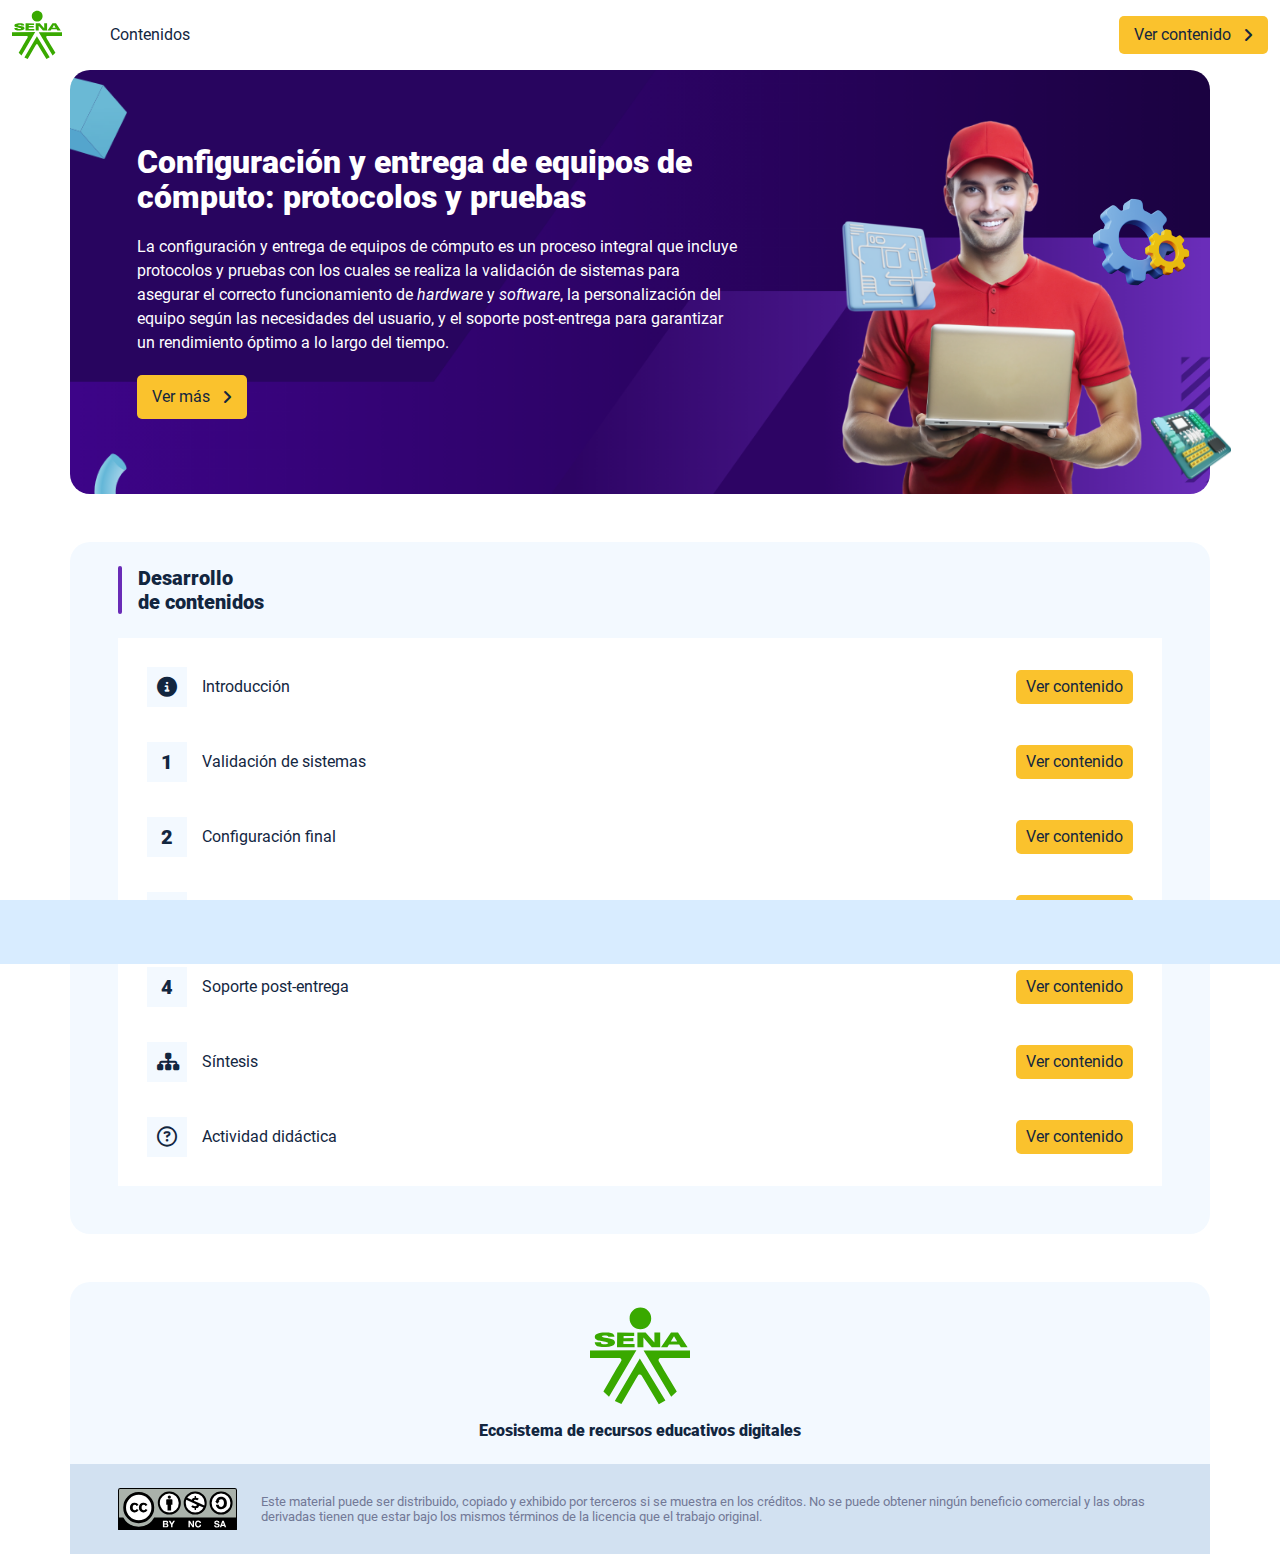
<file: index.html>
<!DOCTYPE html><html lang=""><head><meta charset="utf-8"><meta http-equiv="X-UA-Compatible" content="IE=edge"><meta name="viewport" content="width=device-width,initial-scale=1"><link rel="icon" href="favicon.ico"><title>Configuración y entrega de equipos de cómputo: protocolos y pruebas</title><link href="css/chunk-0910e40e.be5d5608.css" rel="prefetch"><link href="css/chunk-21f2e4d7.c3b8dbbc.css" rel="prefetch"><link href="css/chunk-355ec000.cc1d5b81.css" rel="prefetch"><link href="js/chunk-0910e40e.6b87be1e.js" rel="prefetch"><link href="js/chunk-144c7020.c7da3cda.js" rel="prefetch"><link href="js/chunk-1e868181.dd4c5103.js" rel="prefetch"><link href="js/chunk-21f2e4d7.e2fe823e.js" rel="prefetch"><link href="js/chunk-34d5550c.f5b571c5.js" rel="prefetch"><link href="js/chunk-355ec000.f76633c2.js" rel="prefetch"><link href="js/chunk-413332c3.0b37cf0c.js" rel="prefetch"><link href="js/chunk-4f96eaac.8f8d2361.js" rel="prefetch"><link href="js/chunk-60895fd0.494d1186.js" rel="prefetch"><link href="js/chunk-62f7d5f1.48a4338c.js" rel="prefetch"><link href="js/chunk-c78f218e.46a002e3.js" rel="prefetch"><link href="css/app.939f477f.css" rel="preload" as="style"><link href="css/chunk-vendors.0b5792f3.css" rel="preload" as="style"><link href="js/app.8949e0eb.js" rel="preload" as="script"><link href="js/chunk-vendors.d85bcea7.js" rel="preload" as="script"><link href="css/chunk-vendors.0b5792f3.css" rel="stylesheet"><link href="css/app.939f477f.css" rel="stylesheet"></head><body><noscript><strong>We're sorry but Configuración y entrega de equipos de cómputo: protocolos y pruebas doesn't work properly without JavaScript enabled. Please enable it to continue.</strong></noscript><div id="app"></div><script src="js/chunk-vendors.d85bcea7.js"></script><script src="js/app.8949e0eb.js"></script></body></html>
</file>
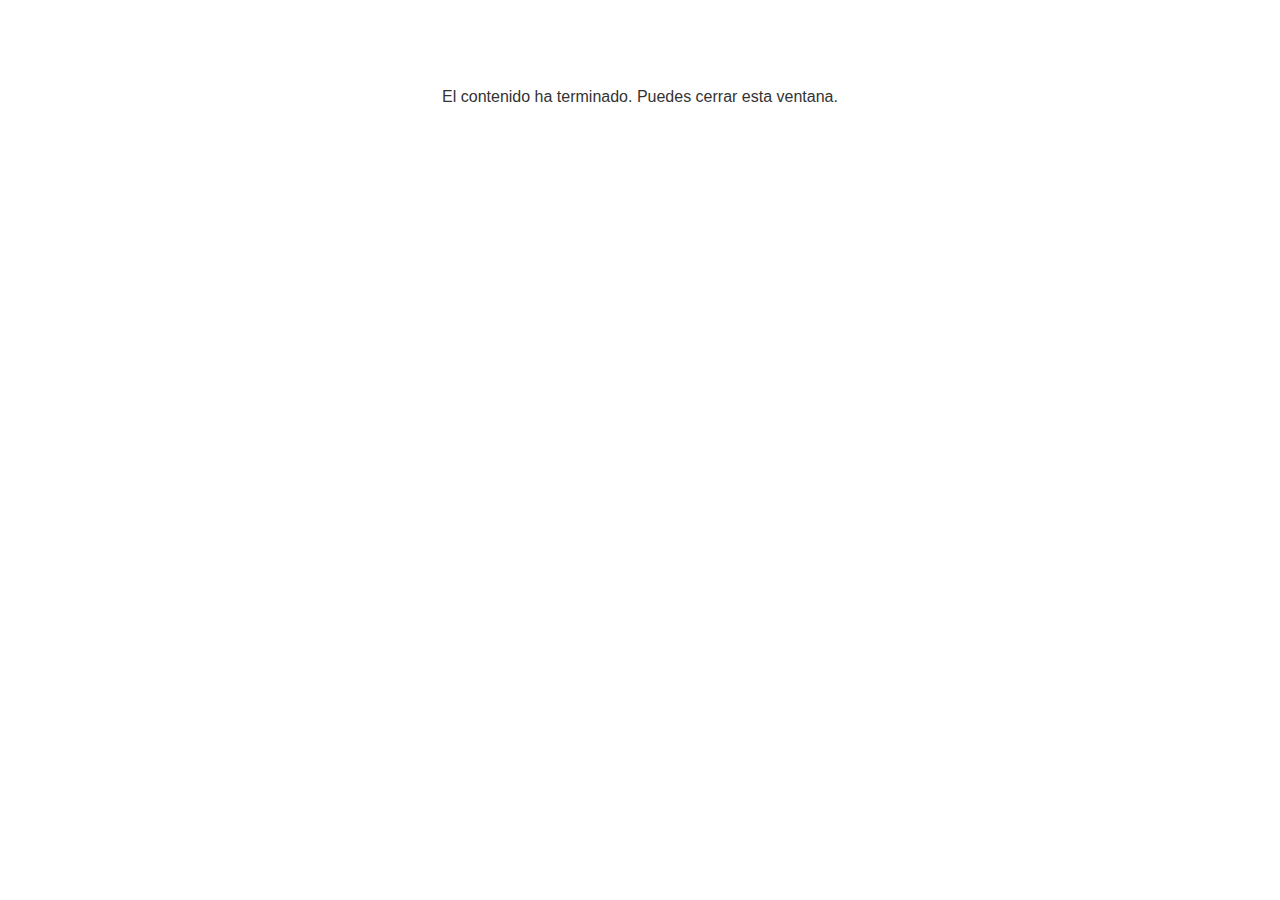
<file: actividades/lms/goodbye.html>
<!doctype html>
<html>
<body style="background-color: #ffffff;">

<p role="alert" style="color: #333333;font-family: Didact Gothic, articulate, tahoma, arial;font-size: medium;text-align: center;">
<br><br><br><br>
El contenido ha terminado. Puedes cerrar esta ventana.
</p>

</body>
</html>
</file>
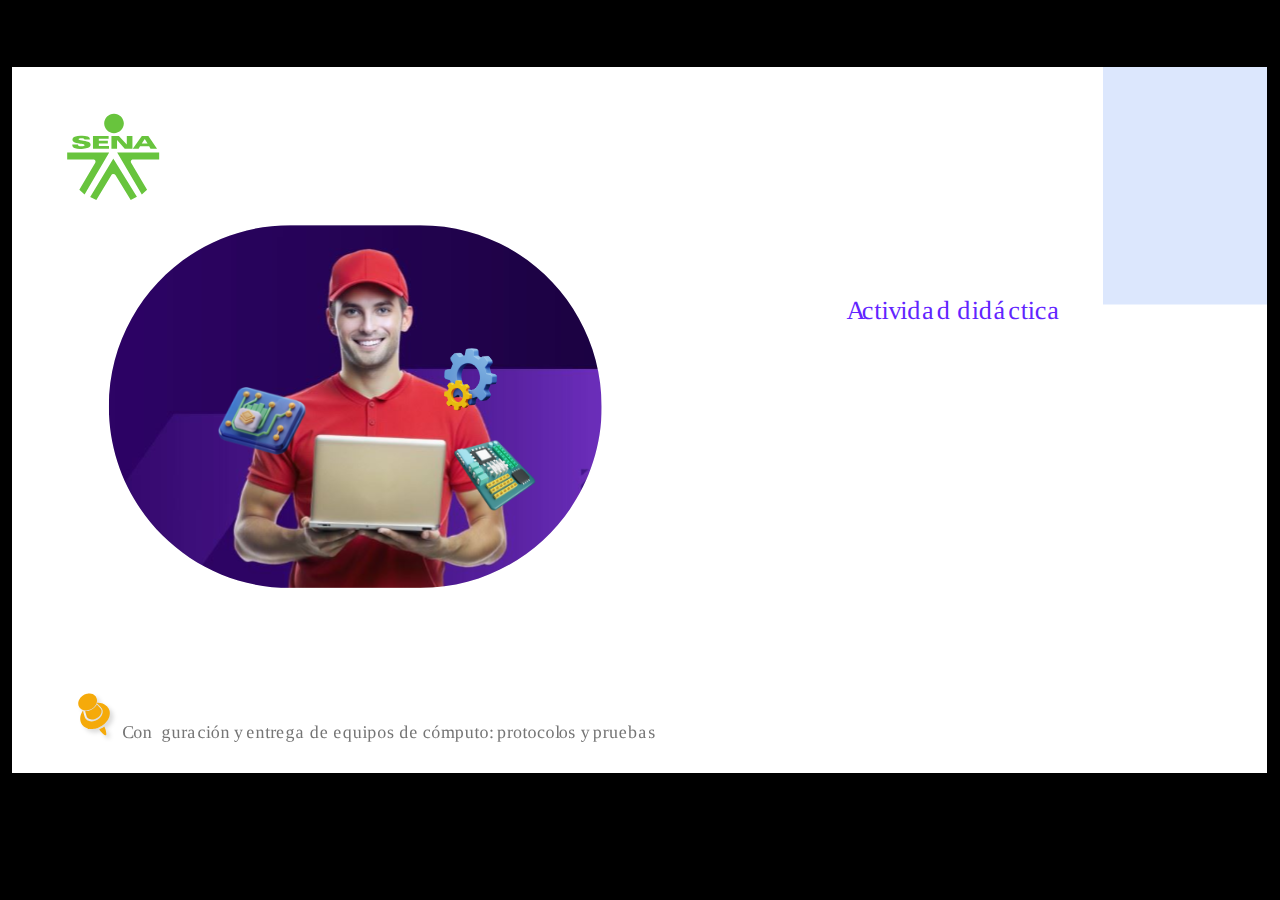
<file: public/actividades/story.html>
﻿<!doctype html>
<html lang="es">
<head>
  <meta charset="utf-8">
  <!-- Creado con Storyline 360 - http://www.articulate.com  -->
  <!-- version: 3.87.32265.0 -->
  <title>Actividad did&#225;ctica</title>
  <meta http-equiv="x-ua-compatible" content="IE=edge"/>
  <meta name="viewport" content="width=device-width,initial-scale=1,user-scalable=no,shrink-to-fit=no,minimal-ui"/>
  <meta name="apple-mobile-web-app-capable" content="yes"/>
  <style>
    html, body { height: 100%; padding: 0; margin: 0 }
    #app { height: 100%; width: 100%; }
  </style>

  <script>
    window.DS = {};
    window.globals = {
      DATA_PATH_BASE: '',
      HAS_FRAME: true,
      HAS_SLIDE: true,

      lmsPresent: false,
      tinCanPresent: false,
      cmi5Present: false,
      aoSupport: false,
      scale: 'show all',
      captureRc: false,
      browserSize: 'optimal',
      bgColor: '#000000',
      features: 'DropInBase,DropInInteractions,DropInMisc,DropInVectors,DropInVideo,LayerPresentAsDialog,MultipleQuizTracking,UpdatedThemeEditor',
      themeName: 'classic',
      preloaderColor: '#FFFFFF',
      suppressAnalytics: false,
      productChannel: 'stable',
      publishSource: 'storyline',
      aid: 'aid|b3dc0e64-db38-4728-a2a6-11fb80f8c971',
      cid: '04bfd34e-cd07-4569-9f02-371561cab23e',
      playerVersion: '3.87.32265.0',
      publishTimestamp: '2024-11-29T06:30:13.7438123Z',
      maxIosVideoElements: 10,
      connectionSettings: { mode: 'disabled' },
      hasFeature: function(feature) {
        return this.features.split(',').includes(feature);
      },
      
      parseParams: function(qs) {
        if (window.globals.parsedParams != null) {
          return window.globals.parsedParams;
        }
        qs = (qs || window.location.search.substr(1)).split('+').join(' ');
        var params = {},
            tokens,
            re = /[?&]?([^=]+)=([^&]*)/g;

        while (tokens = re.exec(qs)) {
          params[decodeURIComponent(tokens[1]).trim()] =
            decodeURIComponent(tokens[2]).trim();
        }
        window.globals.parsedParams = params;
        return params;
      }

    };
  </script>
  <script>
    var isIe11 = ('ActiveXObject' in window || window.MSBlobBuilder != null)
      && window.msCrypto != null && !window.ActiveXObject;
    if (isIe11) {
      window.globals.unsupportedBrowser = true;
      document.write(atob('[base64]'));
    }
  </script>

  <script>
    if (window.globals.hasFeature('MultiLanguageSupport')) {
      
      
    }
  </script>

  
  <script>window.THREE = { };</script>
  
</head>
<body style="background: #000000" class="cs-HTML theme-classic">
  <!-- 360 -->
  <script>!function(){var e,i=/iPhone/i,o=/iPod/i,n=/iPad/i,t=/\biOS-universal(?:.+)Mac\b/i,r=/\bAndroid(?:.+)Mobile\b/i,a=/Android/i,d=/(?:SD4930UR|\bSilk(?:.+)Mobile\b)/i,p=/Silk/i,l=/Windows Phone/i,u=/\bWindows(?:.+)ARM\b/i,b=/BlackBerry/i,s=/BB10/i,c=/Opera Mini/i,f=/\b(CriOS|Chrome)(?:.+)Mobile/i,h=/Mobile(?:.+)Firefox\b/i,v=function(e){return void 0!==e&&"MacIntel"===e.platform&&"number"==typeof e.maxTouchPoints&&e.maxTouchPoints>1&&"undefined"==typeof MSStream};e=function(e){var m={userAgent:"",platform:"",maxTouchPoints:0};e||"undefined"==typeof navigator?"string"==typeof e?m.userAgent=e:e&&e.userAgent&&(m={userAgent:e.userAgent,platform:e.platform,maxTouchPoints:e.maxTouchPoints||0}):m={userAgent:navigator.userAgent,platform:navigator.platform,maxTouchPoints:navigator.maxTouchPoints||0};var g=m.userAgent,y=g.split("[FBAN");void 0!==y[1]&&(g=y[0]),void 0!==(y=g.split("Twitter"))[1]&&(g=y[0]);var A=function(e){return function(i){return i.test(e)}}(g),w={apple:{phone:A(i)&&!A(l),ipod:A(o),tablet:!A(i)&&(A(n)||v(m))&&!A(l),universal:A(t),device:(A(i)||A(o)||A(n)||A(t)||v(m))&&!A(l)},amazon:{phone:A(d),tablet:!A(d)&&A(p),device:A(d)||A(p)},android:{phone:!A(l)&&A(d)||!A(l)&&A(r),tablet:!A(l)&&!A(d)&&!A(r)&&(A(p)||A(a)),device:!A(l)&&(A(d)||A(p)||A(r)||A(a))||A(/\bokhttp\b/i)},windows:{phone:A(l),tablet:A(u),device:A(l)||A(u)},other:{blackberry:A(b),blackberry10:A(s),opera:A(c),firefox:A(h),chrome:A(f),device:A(b)||A(s)||A(c)||A(h)||A(f)},any:!1,phone:!1,tablet:!1};return w.any=w.apple.device||w.android.device||w.windows.device||w.other.device,w.phone=w.apple.phone||w.android.phone||w.windows.phone,w.tablet=w.apple.tablet||w.android.tablet||w.windows.tablet,w}(),"object"==typeof exports&&"undefined"!=typeof module?module.exports=e:"function"==typeof define&&define.amd?define((function(){return e})):this.isMobile=e}();
    window.isMobile.apple.tablet = window.isMobile.apple.tablet ||
      (navigator.platform === 'MacIntel' && navigator.maxTouchPoints > 1);
    window.isMobile.apple.device = window.isMobile.apple.device || window.isMobile.apple.tablet;
    window.isMobile.tablet = window.isMobile.tablet || window.isMobile.apple.tablet;
    window.isMobile.any = window.isMobile.any || window.isMobile.apple.tablet;
  </script>

  <div id="focus-sink" tabindex="-1"></div>

  <div id="preso"></div>
  <script>
    (function() {

      var classTypes = [ 'desktop', 'mobile', 'phone', 'tablet' ];

      var addDeviceClasses = function(prefix, testObj) {
        var curr, i;
        for (i = 0; i < classTypes.length; i++) {
          curr = classTypes[i];
          if (testObj[curr]) {
            document.body.classList.add(prefix + curr);
          }
        }
      };

      var params = window.globals.parseParams(),
          isDevicePreview = params.devicepreview === '1',
          isPhoneOverride = params.deviceType === 'phone' || (isDevicePreview && params.phone == '1'),
          isTabletOverride = (params.deviceType === 'tablet' || isDevicePreview) && !isPhoneOverride,
          isMobileOverride = isPhoneOverride || isTabletOverride;

      var deviceView = {
        desktop: !window.isMobile.any && !isMobileOverride,
        mobile: window.isMobile.any || isMobileOverride,
        phone: isPhoneOverride || (window.isMobile.phone && !isTabletOverride),
        tablet: isTabletOverride || window.isMobile.tablet
      };

      window.globals.deviceView = deviceView;
      window.isMobile.desktop = !window.isMobile.any;
      window.isMobile.mobile = window.isMobile.any;

      addDeviceClasses('view-', deviceView);

    })();
  </script>
  
  <script src='story_content/triggers.js' type=text/javascript></script>
<script src='story_content/user.js' type=text/javascript></script>
  <div class="slide-loader"></div>

  <script>
    if (window.globals.deviceView.isMobile) { var doc = document, loader = doc.body.querySelector('.slide-loader'); [ 1, 2, 3 ].forEach(function(n) { var d = doc.createElement('div'); d.style.backgroundColor = window.globals.preloaderColor; d.classList.add('mobile-loader-dot'); d.classList.add('dot' + n); loader.appendChild(d); }); }
  </script>

  <div class="mobile-load-title-overlay" style="display: none">
    <div class="mobile-load-title">Actividad did&#225;ctica</div>
  </div>

  <div class="mobile-chrome-warning"></div>

  
<style>
  .warn-connection-dialog {
    display: none;
    background: transparent;
    pointer-events: all;
    position: fixed;
    left: 0;
    top: 0;
    width: 100%;
    height: 100%;
    z-index: 999;
  }

  .warn-connection-content {
    pointer-events: all;
    border-radius: 4px;
    background: white;
    border: 1px solid #E7E7E7;
    color: #333333;
    box-shadow: 0 2px 4px rgba(0, 0, 0, 0.25);
    transition: all 150ms ease-out;
    position: absolute;
    white-space: nowrap;
  }

  .view-phone.is-landscape .warn-connection-content {
    left: 23px;
    bottom: 23px;
  }

  .view-tablet.is-landscape .warn-connection-content {
    left: 50%;
    top: 20px;
    transform: translateX(-50%);
  }

  .view-mobile.is-portrait .warn-connection-content {
    transform: translate(-50%, calc(-100% - 15px));
  }

  .warn-connection-content p {
    display: inline-block;
    margin: 0 8px 0 0;
    line-height: 33px;
    font-size: 11px;
  }

  .warn-connection-content svg {
    position: relative;
    vertical-align: middle;
    margin: 0 2px 2px 8px;
  }

  .view-desktop .warn-connection-content {
    left: 1.5em;
    bottom: 1.5em;
  }

  .view-desktop .warn-connection-content p {
    font-size: 1.1em;
  }

  .is-offline .warn-connection-dialog {
    display: block;
  }

  .is-offline .cs-panel * {
    pointer-events: none !important;
  }

  .is-offline .cs-panel {
    pointer-events: all !important;
  }

  .is-offline #nav-controls * {
    pointer-events: none !important;
  }

  .is-offline #nav-controls {
    pointer-events: all !important;
  }
</style>

<div class="warn-connection-dialog" role="alertdialog" aria-modal="true" tabindex="0" aria-labelledby="warn-connection-message">
  <div class="warn-connection-content">
    <svg width="17" height="15" viewBox="0 0 17 15" xmlns="http://www.w3.org/2000/svg">
      <path fill="#8F0000" stroke="white" d="M16.07,12.98 L15.88,12.23 L9.51,1.21 C8.97,0.26,7.6,0.26,7.06,1.21 L0.69,12.23 C0.15,13.16,0.81,14.36,1.91,14.36 H14.65 C15.47,14.36,16.05,13.7,16.07,12.98 Z"/>
      <path fill="white" stroke="white" d="M8.58,5.5 C8.35,5.28,8.5,5.35,8.21,5.32 C8.09,5.35,7.97,5.49,7.96,5.67 C7.97,5.79,7.98,5.92,7.98,6.04 L7.98,6.04 C7.99,6.17,8,6.31,8.01,6.43 L8.01,6.44 C8.03,6.92,8.06,7.41,8.09,7.9 L8.09,7.9 C8.12,8.39,8.14,8.88,8.17,9.37 C8.17,9.39,8.18,9.42,8.2,9.44 C8.23,9.46,8.25,9.47,8.28,9.47 C8.31,9.47,8.34,9.46,8.35,9.44 C8.37,9.43,8.38,9.4,8.39,9.35 L8.39,9.34 C8.39,9.24,8.4,9.15,8.4,9.05 L8.4,9.05 C8.41,8.96,8.41,8.86,8.42,8.75 C8.43,8.44,8.45,8.12,8.47,7.81 L8.47,7.81 C8.49,7.49,8.51,7.18,8.53,6.87 C8.55,6.46,8.56,6.05,8.59,5.64 L8.6,5.62 C8.6,5.57,8.59,5.53,8.58,5.5 L8.21,5.32 Z"/>
      <circle fill="white" stroke="white" cx="8.3" cy="11.35" r="0.3"/>
    </svg>
    <p id="warn-connection-message">You are offline. Trying to reconnect...</p>
  </div>
</div>

<script>
  (function() {
    window.DS.connection = {
      warningShown: false,
      assets: {},
      loadingAssetGroup: false,
      retryDelay: 500
    };

    var connectionSettings = window.globals.connectionSettings || {};

    var useConnectionMessages = window.AbortController != null &&
      window.location.protocol != 'file:' &&
      connectionSettings.mode === 'normal';

    window.DS.connection.useConnectionMessages = useConnectionMessages;

    var assetCount = 0;
    var checkLoadedId;


    if (useConnectionMessages && connectionSettings != null) {
      var contentEl = document.querySelector('.warn-connection-content');
      var messageEl = contentEl.querySelector('p');

      if (connectionSettings.useDarkTheme) {
        contentEl.style.borderColor = '#BABBBA';
        contentEl.style.backgroundColor = '#282828';
        contentEl.style.color = '#FFFFFF';
      }

      if (connectionSettings.message != null) {
        messageEl.textContent = window.decodeURIComponent(connectionSettings.message);
      }
    }

    function checkAssetsReady() {
      for (var i in DS.connection.assets) {
        if (!DS.connection.assets[i].success) {
          return false;
        }
      }
      return true;
    }

    function stopAssetGroup() {
      if (!useConnectionMessages) { return; }

      assetCount = 0;

      DS.connection.oldAssetGroup = DS.connection.assets;
      DS.connection.assets = {};
      DS.connection.loadingAssetGroup = false;
      clearInterval(checkLoadedId);
    }

    function startAssetGroup() {
      if (!useConnectionMessages) { return; }
      var ticks = 0;
      clearInterval(checkLoadedId);
      checkLoadedId = setInterval(function() {
        var loaded = 0;
        if (assetCount === 0 && loaded === 0) {
          clearInterval(checkLoadedId);
          return;
        }

        for (var i in DS.connection.assets) {
          if (DS.connection.assets[i].success) {
            loaded++;
          }
        }

        if (assetCount === loaded && checkAssetsReady()) {
          for (var i in DS.connection.assets) {
            if (DS.connection.assets[i].action) {
              DS.connection.assets[i].action();
            }
          }
          hideWarning();
          stopAssetGroup();
        }
      }, 100)
    }

    function requiredAsset(url, action, retry, type) {
      if (!useConnectionMessages) { return; }
      if (DS.connection.assets[url]) { return; }

      DS.connection.assets[url] = {
        success: false, action: action, retry: retry, type: type
      };
      assetCount = Object.keys(DS.connection.assets).length;
      if (!DS.connection.loadingAssetGroup) {
        startAssetGroup();
      }
      DS.connection.loadingAssetGroup = true;
    }

    function assetLoaded(url) {
      if (!useConnectionMessages) { return; }
      if (DS.connection.assets[url]) {
        DS.connection.assets[url].success = true;
      }
    }

    function assetFailed(url) {
      if (!useConnectionMessages) { return; }
      if (!DS.connection.assets[url]) {
        if (/\.js$/.test(url) && url.indexOf('transcripts') === -1) {
          setTimeout(function() {
            if (DS.connection.lastSlideLoaded != null) {
              DS.connection.lastSlideLoaded();
            }
          }, DS.connection.retryDelay);
        }
        return;
      }
      if (!DS.connection.warningShown) { showWarning(); }
      if (DS.connection.assets[url].retry) {
        setTimeout(function() {
          if (!DS.connection.assets[url].success) {
            DS.connection.assets[url].retry()
          }
        }, DS.connection.retryDelay);
      }
    }

    function hideWarning() {
      document.body.classList.remove('is-offline');
      DS.connection.warningShown = false;
      enableKeys();
    }
    DS.connection.hideWarning = hideWarning

    function showWarning(btn) {
      document.body.classList.add('is-offline')
      DS.connection.warningShown = true;
      updateWarningPosition();
      disableKeys();
    }

    function updateWarningPosition() {
      if (!DS.connection.warningShown) {
        return;
      }

      var isPortrait = document.body.classList.contains('is-portrait');
      var isMobile = document.body.classList.contains('view-mobile');
      var warningEl = document.querySelector('.warn-connection-content');

      if (isPortrait && isMobile) {
        var slide = document.querySelector('.primary-slide');
        var slideRect = slide != null
          ? slide.getBoundingClientRect()
          : { top: window.innerHeight, left: 0, width: window.innerWidth };

        warningEl.style.top = `${slideRect.top}px`
        warningEl.style.left = `${slideRect.left + slideRect.width / 2}px`
      } else {
        warningEl.style.top = null;
        warningEl.style.left = null;
      }

      window.requestAnimationFrame(updateWarningPosition);
    }

    function onDisableKeyDown(e) {
      e.preventDefault();
      e.stopImmediatePropagation();
    }

    function onDisableKeyUp(e) {
      e.preventDefault();
      e.stopImmediatePropagation();
    }

    var accStyle = document.createElement('style');
    var warnDialogEl = document.querySelector('.warn-connection-dialog');

    function disableKeys() {
      if (DS.views && DS.views.nsStack && DS.views.nsStack.length === 1) {
        DS.views.nsStack[0].tabReachable = false
        DS.views.nsStack[0].updateTabIndex(true, true);
      }

      accStyle.innerHTML = '.acc-shadow-dom { display: none; }';
      document.body.appendChild(accStyle);

      warnDialogEl.parentNode.append(warnDialogEl);
      warnDialogEl.focus();
    }

    function enableKeys() {
      accStyle.remove();
      if (DS.views && DS.views.nsStack && DS.views.nsStack.length === 1 && DS.views.nsStack[0].name === '_frame') {
        DS.views.nsStack[0].tabReachable = true;
        DS.views.nsStack[0].updateTabIndex();
      }
    }

    // these will all be noops if the feature flag isn't set in
    // the data and `window.globals.features`
    DS.connection.requiredAsset = requiredAsset;
    DS.connection.assetLoaded = assetLoaded;
    DS.connection.assetFailed = assetFailed;
    DS.connection.stopAssetGroup = stopAssetGroup;
    DS.connection.startAssetGroup = startAssetGroup;
  })();
</script>


  <script>
    
    if (window.autoSpider && window.vInterfaceObject) {
      document.querySelector('.mobile-load-title-overlay').style.display = 'none';
    }
  </script>

  

  <link rel="stylesheet" href="html5/data/css/output.min.css" data-noprefix/>
</body>
<script src="html5/lib/scripts/bootstrapper.min.js"></script>
</html>
</file>
<file: css/chunk-0910e40e.be5d5608.css>
.actividad{background-color:#f2f2f2}.complementario__enlaces{display:flex;justify-content:center;flex-wrap:wrap}.complementario__enlaces a{margin:0 5px}.complementario__btn{font-size:1.5em;line-height:1em}table{width:calc(100% - 1px);min-width:800px}table thead{background-color:#d8ecff}table thead th{border-color:#d8ecff}table td,table th{padding:25px 20px;text-align:center}
</file>
<file: css/chunk-21f2e4d7.c3b8dbbc.css>
.actividad{background-color:#f2f2f2}.referencias__item:last-child hr{display:none}.referencias__item a{color:#2196f3;text-decoration:underline;overflow-wrap:break-word}
</file>
<file: css/chunk-355ec000.cc1d5b81.css>
.actividad{background-color:#f2f2f2}.glosario__letra-item{display:flex}.glosario__letra-item__texto{padding-top:5px}.glosario__letra-item__letra__icono{width:32px;height:32px;position:relative;line-height:1em;border-radius:50%;background-color:#d2e1f1}.glosario__letra-item__letra__icono span{position:absolute;left:50%;top:50%;transform:translate(-50%,-50%);font-size:1.1em;font-weight:900}
</file>
<file: css/app.939f477f.css>
.aside-menu{position:fixed;top:70px;min-height:calc(100vh - 70px);max-height:calc(100vh - 70px);background-color:#f3f9ff;transition:flex .5s ease-in-out,width .5s ease-in-out;overflow-x:hidden;z-index:100001;width:300px}.aside-menu__black-background{position:fixed;inset:0;top:70px;background:rgba(0,0,0,.8);cursor:pointer}.aside-menu a{color:#111e61}.aside-menu__content{width:300px;display:flex;flex-direction:column;justify-content:space-between;min-height:calc(100vh - 70px);max-height:calc(100vh - 70px);border-right:1px solid #d8ecff;position:absolute;background:#fff}@media (max-height:800px){.aside-menu__content{min-height:800px;max-height:800px;overflow-y:auto}}.aside-menu__header{padding:10px;text-align:center;background-color:#d8ecff}.aside-menu__header h4{margin:0}.aside-menu__menu{overflow-y:auto;flex-grow:1;list-style:none;padding-left:0;margin-bottom:0}.aside-menu__menu__item--active .aside-menu__menu__item__lnk,.aside-menu__menu__item--active .aside-menu__sec-menu__item__lnk{background-color:#d8ecff;font-weight:700}.aside-menu__menu__item--sub-menu:hover,.aside-menu__menu__item:hover,.aside-menu__sec-menu__item:hover{background-color:#d8ecff}.aside-menu__menu__item--sub-menu{padding-left:10px}.aside-menu__menu__item--sub-menu--active .aside-menu__menu__item__lnk,.aside-menu__menu__item--sub-menu--active .aside-menu__sec-menu__item__lnk{background-color:#d8ecff;font-weight:700;position:relative}.aside-menu__menu__item--sub-menu--active .aside-menu__menu__item__lnk:before,.aside-menu__menu__item--sub-menu--active .aside-menu__sec-menu__item__lnk:before{content:"";display:block;position:absolute;left:0;bottom:0;top:0;width:4px;border-radius:2px;background-color:#692cb7}.aside-menu__menu__item__lnk,.aside-menu__sec-menu__item__lnk{display:flex;align-items:center;padding:10px 15px;line-height:1.1em}.aside-menu__menu__item__lnk i,.aside-menu__menu__item__lnk span,.aside-menu__sec-menu__item__lnk i,.aside-menu__sec-menu__item__lnk span{margin-right:10px}.aside-menu__menu__item__lnk i:last-child,.aside-menu__menu__item__lnk span:last-child,.aside-menu__sec-menu__item__lnk i:last-child,.aside-menu__sec-menu__item__lnk span:last-child{margin-right:0}.aside-menu__sec-menu{background-color:#d8ecff;padding:10px 0;flex-shrink:0;margin-bottom:0}.aside-menu__sec-menu__item{padding:10px 15px}.aside-menu__sec-menu__item__lnk{padding:0;border-radius:1em}.aside-menu__sec-menu__item__lnk i{display:block;width:2em;height:2em;padding:.5em 0;text-align:center;background-color:#fff;border-radius:50%}.aside-menu__sec-menu__item__lnk:hover{background-color:#fff}@media (max-width:576px){.aside-menu__sec-menu{padding-bottom:110px}}.main-menu-enter-active{animation:main-menu-open-animation .3s}.main-menu-enter-active .aside-menu__black-background{animation:main-menu-background-animation .3s}.main-menu-leave-active{animation:main-menu-open-animation .3s reverse}.main-menu-leave-active .aside-menu__black-background{animation:main-menu-background-animation .3s reverse}@keyframes main-menu-open-animation{0%{width:0}to{width:300px}}@keyframes main-menu-background-animation{0%{opacity:0}to{opacity:1}}*,:after,:before{box-sizing:inherit}html{height:100%;line-height:1.15;box-sizing:border-box;-webkit-font-smoothing:antialiased;-moz-osx-font-smoothing:grayscale;-webkit-text-size-adjust:100%;-ms-text-size-adjust:100%;text-rendering:optimizeLegibility}a,abbr,acronym,address,applet,article,aside,audio,b,big,blockquote,body,canvas,caption,center,cite,code,dd,del,details,dfn,div,dl,dt,em,embed,fieldset,figcaption,figure,footer,form,h1,h2,h3,h4,h5,h6,header,hgroup,html,i,iframe,img,ins,kbd,label,legend,li,mark,menu,nav,object,ol,output,p,pre,q,ruby,s,samp,section,small,span,strike,strong,sub,summary,sup,table,tbody,td,tfoot,th,thead,time,tr,tt,u,ul,var,video{margin:0;padding:0;border:0;outline:0;background:transparent;vertical-align:baseline}article,aside,details,figcaption,figure,footer,header,main,menu,nav,section,summary{display:block}[hidden],template{display:none}hr{box-sizing:content-box;height:0;border-bottom:1px solid #e8e8e8;border-left:0;border-right:0;border-top:0;margin:1.5em 0;overflow:visible}[hidden]{display:none}a{font-family:Roboto,sans-serif;font-size:1em;font-weight:400;text-decoration:none;color:#12263f;background-color:transparent;transition:all .15s ease-in-out;-webkit-text-decoration-skip:objects}a:active,a:hover{outline-width:0}a:active,a:focus,a:hover{color:#000}[type=button],[type=reset],[type=submit],button{-webkit-appearance:none;-moz-appearance:none;appearance:none;cursor:pointer;display:inline-block;vertical-align:middle;border:0;border-radius:5px;color:#12263f;background-color:#fac22d;font-family:Roboto,sans-serif;font-weight:400;font-size:1em;-webkit-font-smoothing:antialiased;line-height:1em;white-space:nowrap;text-decoration:none;text-transform:none;padding:.75em 1.5em;margin:0;-webkit-user-select:none;-moz-user-select:none;user-select:none;overflow:visible;transition:background-color .15s ease-in-out}[type=button]:focus,[type=button]:hover,[type=reset]:focus,[type=reset]:hover,[type=submit]:focus,[type=submit]:hover,button:focus,button:hover{background-color:#fac22d;color:#12263f}[type=button]:disabled,[type=reset]:disabled,[type=submit]:disabled,button:disabled{cursor:not-allowed;opacity:.5}[type=button]:disabled:hover,[type=reset]:disabled:hover,[type=submit]:disabled:hover,button:disabled:hover{background-color:#fac22d}input,select,textarea{margin:0;display:block;font-family:Roboto,sans-serif;font-size:16px}input{overflow:visible}[type=color],[type=date],[type=datetime-local],[type=datetime],[type=email],[type=month],[type=number],[type=password],[type=search],[type=tel],[type=text],[type=time],[type=url],[type=week],input:not([type]),select,select[multiple],textarea{background-color:#fff;border:1px solid #e8e8e8;border-radius:5px;box-shadow:inset 0 1px 3px rgba(0,0,0,.06);box-sizing:inherit;margin-bottom:.75em;padding:.5em;transition:border-color .15s ease-in-out;width:100%}[type=color]:hover,[type=date]:hover,[type=datetime-local]:hover,[type=datetime]:hover,[type=email]:hover,[type=month]:hover,[type=number]:hover,[type=password]:hover,[type=search]:hover,[type=tel]:hover,[type=text]:hover,[type=time]:hover,[type=url]:hover,[type=week]:hover,input:not([type]):hover,select:hover,select[multiple]:hover,textarea:hover{border-color:shade(#e8e8e8,20%)}[type=color]:focus,[type=date]:focus,[type=datetime-local]:focus,[type=datetime]:focus,[type=email]:focus,[type=month]:focus,[type=number]:focus,[type=password]:focus,[type=search]:focus,[type=tel]:focus,[type=text]:focus,[type=time]:focus,[type=url]:focus,[type=week]:focus,input:not([type]):focus,select:focus,select[multiple]:focus,textarea:focus{border-color:#692cb7;box-shadow:inset 0 1px 3px rgba(0,0,0,.06),0 0 5px rgba(52,150,47,.7);outline:none}[type=color]:disabled,[type=date]:disabled,[type=datetime-local]:disabled,[type=datetime]:disabled,[type=email]:disabled,[type=month]:disabled,[type=number]:disabled,[type=password]:disabled,[type=search]:disabled,[type=tel]:disabled,[type=text]:disabled,[type=time]:disabled,[type=url]:disabled,[type=week]:disabled,input:not([type]):disabled,select:disabled,select[multiple]:disabled,textarea:disabled{background-color:shade(#fff,5%);cursor:not-allowed}[type=color]:disabled:hover,[type=date]:disabled:hover,[type=datetime-local]:disabled:hover,[type=datetime]:disabled:hover,[type=email]:disabled:hover,[type=month]:disabled:hover,[type=number]:disabled:hover,[type=password]:disabled:hover,[type=search]:disabled:hover,[type=tel]:disabled:hover,[type=text]:disabled:hover,[type=time]:disabled:hover,[type=url]:disabled:hover,[type=week]:disabled:hover,input:not([type]):disabled:hover,select:disabled:hover,select[multiple]:disabled:hover,textarea:disabled:hover{border:1px solid #e8e8e8}select{text-transform:none;max-width:100%;border-radius:5px}::-webkit-file-upload-button{background-color:#fac22d;border:none;cursor:pointer;color:#12263f;border-radius:5px;padding:.75em 1.5em}::-webkit-file-upload-button:hover{background-color:#fac22d}optgroup{font-weight:700}fieldset{border:1px solid #e8e8e8;background-color:transparent;padding:1.5em;-webkit-margin-start:0;-webkit-margin-end:0;-webkit-padding-before:1.5em;-webkit-padding-start:1.5em;-webkit-padding-end:1.5em;-webkit-padding-after:1.5em}legend{box-sizing:border-box;color:inherit;display:table;max-width:100%;padding:0;white-space:normal;font-weight:600;-webkit-padding-start:0;-webkit-padding-end:0}label,legend{margin-bottom:.375em}label{display:block;font-size:1em;font-family:Roboto,sans-serif;font-weight:900}textarea{overflow:auto;resize:vertical}[type=checkbox],[type=radio]{box-sizing:border-box;padding:0;display:inline;margin-right:.375em}[type=number]::-webkit-inner-spin-button,[type=number]::-webkit-outer-spin-button{height:auto}[type=search]{-webkit-appearance:textfield;outline-offset:-2px}[type=search]::-webkit-search-cancel-button,[type=search]::-webkit-search-decoration{-webkit-appearance:none;-moz-appearance:none}::-moz-placeholder{color:#999}::placeholder{color:#999}::-webkit-file-upload-button{-webkit-appearance:button;-moz-appearance:button;font:inherit}[type=file]{margin-bottom:.75em;width:100%}[type=button],[type=reset],[type=submit],button{-webkit-appearance:button}[type=button]::-moz-focus-inner,[type=reset]::-moz-focus-inner,[type=submit]::-moz-focus-inner,button::-moz-focus-inner{border-style:none;padding:0}[type=button]:-moz-focusring,[type=reset]:-moz-focusring,[type=submit]:-moz-focusring,button:-moz-focusring{outline:1px dotted ButtonText}progress{vertical-align:baseline}ol,ul{list-style:none;margin-bottom:1em}dt{font-weight:700}figure,img,picture,svg{margin:0;width:100%;max-width:100%}figcaption{display:block;background-color:#e8e8e8;padding:.75em 1.5em;font-size:.8em;font-weight:700}img,svg{display:block;border-style:none}svg:not(:root){overflow:hidden}audio,canvas,progress,video{display:inline-block}audio:not([controls]){display:none;height:0}template{display:none}table{border-collapse:collapse;border-spacing:0;table-layout:fixed;width:100%}td,th,tr{vertical-align:middle}td,th{border:1px solid #e8e8e8;padding:.75em}th{font-size:.875em;line-height:1.2}td{line-height:1.5}body{font-size:16px;font-weight:400;line-height:1.5}body,h1,h2,h3,h4,h5,h6{color:#12263f;font-family:Roboto,sans-serif}h1,h2,h3,h4,h5,h6{font-weight:900;line-height:1.2;margin:0 0 .75em}h1{font-size:2em}h2{font-size:1.5em}h3{font-size:1.25em}h4{font-size:1.125em}h5{font-size:1em}h6{font-size:.875em}p{font-family:Roboto,sans-serif;font-size:1em;font-weight:400;line-height:1.5;color:#12263f;margin-bottom:1em}b,strong{font-weight:700}dfn,em,i{font-style:italic}br{line-height:2em}u{text-decoration:underline}code,kbd,pre,samp{color:#727997;font-family:Lucida Console,Courier New,monospace;font-size:1em}sub,sup{font-size:75%;line-height:0;position:relative;vertical-align:baseline}sub{bottom:-.25em}sup{top:-.5em}small{font-size:80%}mark{background-color:#ffeb3b;color:#000}abbr[title]{border-bottom:none;text-decoration:underline;-webkit-text-decoration:underline dotted;text-decoration:underline dotted}blockquote,q{quotes:none}::selection{background:#2196f3!important;color:#fff!important;text-shadow:none}::-moz-selection{background:#2196f3!important;color:#fff!important;text-shadow:none}img::selection{background:transparent}img::-moz-selection{background:transparent}body{-webkit-tap-highlight-color:#2196F3!important}details,menu{display:block}summary{display:list-item}@media print{*,:after,:before,:first-letter,:first-line{background:transparent!important;color:#000!important;box-shadow:none!important;text-shadow:none!important}a,a:visited{text-decoration:underline}a[href]:after{content:" (" attr(href) ")"}a abbr[title]:after{content:" (" attr(title) ")"}a[href^="#"]:after,a[href^="javascript:"]:after{content:""}blockquote,pre{border:1px solid #999;page-break-inside:avoid}thead{display:table-header-group}img,tr{page-break-inside:avoid}img{max-width:100%!important}h2,h3,p{orphans:3;widows:3}h2,h3{page-break-after:avoid}}[data-aos][data-aos][data-aos-duration="50"],body[data-aos-duration="50"] [data-aos]{transition-duration:50ms}[data-aos][data-aos][data-aos-delay="50"],body[data-aos-delay="50"] [data-aos]{transition-delay:0s}[data-aos][data-aos][data-aos-delay="50"].aos-animate,body[data-aos-delay="50"] [data-aos].aos-animate{transition-delay:50ms}[data-aos][data-aos][data-aos-duration="100"],body[data-aos-duration="100"] [data-aos]{transition-duration:.1s}[data-aos][data-aos][data-aos-delay="100"],body[data-aos-delay="100"] [data-aos]{transition-delay:0s}[data-aos][data-aos][data-aos-delay="100"].aos-animate,body[data-aos-delay="100"] [data-aos].aos-animate{transition-delay:.1s}[data-aos][data-aos][data-aos-duration="150"],body[data-aos-duration="150"] [data-aos]{transition-duration:.15s}[data-aos][data-aos][data-aos-delay="150"],body[data-aos-delay="150"] [data-aos]{transition-delay:0s}[data-aos][data-aos][data-aos-delay="150"].aos-animate,body[data-aos-delay="150"] [data-aos].aos-animate{transition-delay:.15s}[data-aos][data-aos][data-aos-duration="200"],body[data-aos-duration="200"] [data-aos]{transition-duration:.2s}[data-aos][data-aos][data-aos-delay="200"],body[data-aos-delay="200"] [data-aos]{transition-delay:0s}[data-aos][data-aos][data-aos-delay="200"].aos-animate,body[data-aos-delay="200"] [data-aos].aos-animate{transition-delay:.2s}[data-aos][data-aos][data-aos-duration="250"],body[data-aos-duration="250"] [data-aos]{transition-duration:.25s}[data-aos][data-aos][data-aos-delay="250"],body[data-aos-delay="250"] [data-aos]{transition-delay:0s}[data-aos][data-aos][data-aos-delay="250"].aos-animate,body[data-aos-delay="250"] [data-aos].aos-animate{transition-delay:.25s}[data-aos][data-aos][data-aos-duration="300"],body[data-aos-duration="300"] [data-aos]{transition-duration:.3s}[data-aos][data-aos][data-aos-delay="300"],body[data-aos-delay="300"] [data-aos]{transition-delay:0s}[data-aos][data-aos][data-aos-delay="300"].aos-animate,body[data-aos-delay="300"] [data-aos].aos-animate{transition-delay:.3s}[data-aos][data-aos][data-aos-duration="350"],body[data-aos-duration="350"] [data-aos]{transition-duration:.35s}[data-aos][data-aos][data-aos-delay="350"],body[data-aos-delay="350"] [data-aos]{transition-delay:0s}[data-aos][data-aos][data-aos-delay="350"].aos-animate,body[data-aos-delay="350"] [data-aos].aos-animate{transition-delay:.35s}[data-aos][data-aos][data-aos-duration="400"],body[data-aos-duration="400"] [data-aos]{transition-duration:.4s}[data-aos][data-aos][data-aos-delay="400"],body[data-aos-delay="400"] [data-aos]{transition-delay:0s}[data-aos][data-aos][data-aos-delay="400"].aos-animate,body[data-aos-delay="400"] [data-aos].aos-animate{transition-delay:.4s}[data-aos][data-aos][data-aos-duration="450"],body[data-aos-duration="450"] [data-aos]{transition-duration:.45s}[data-aos][data-aos][data-aos-delay="450"],body[data-aos-delay="450"] [data-aos]{transition-delay:0s}[data-aos][data-aos][data-aos-delay="450"].aos-animate,body[data-aos-delay="450"] [data-aos].aos-animate{transition-delay:.45s}[data-aos][data-aos][data-aos-duration="500"],body[data-aos-duration="500"] [data-aos]{transition-duration:.5s}[data-aos][data-aos][data-aos-delay="500"],body[data-aos-delay="500"] [data-aos]{transition-delay:0s}[data-aos][data-aos][data-aos-delay="500"].aos-animate,body[data-aos-delay="500"] [data-aos].aos-animate{transition-delay:.5s}[data-aos][data-aos][data-aos-duration="550"],body[data-aos-duration="550"] [data-aos]{transition-duration:.55s}[data-aos][data-aos][data-aos-delay="550"],body[data-aos-delay="550"] [data-aos]{transition-delay:0s}[data-aos][data-aos][data-aos-delay="550"].aos-animate,body[data-aos-delay="550"] [data-aos].aos-animate{transition-delay:.55s}[data-aos][data-aos][data-aos-duration="600"],body[data-aos-duration="600"] [data-aos]{transition-duration:.6s}[data-aos][data-aos][data-aos-delay="600"],body[data-aos-delay="600"] [data-aos]{transition-delay:0s}[data-aos][data-aos][data-aos-delay="600"].aos-animate,body[data-aos-delay="600"] [data-aos].aos-animate{transition-delay:.6s}[data-aos][data-aos][data-aos-duration="650"],body[data-aos-duration="650"] [data-aos]{transition-duration:.65s}[data-aos][data-aos][data-aos-delay="650"],body[data-aos-delay="650"] [data-aos]{transition-delay:0s}[data-aos][data-aos][data-aos-delay="650"].aos-animate,body[data-aos-delay="650"] [data-aos].aos-animate{transition-delay:.65s}[data-aos][data-aos][data-aos-duration="700"],body[data-aos-duration="700"] [data-aos]{transition-duration:.7s}[data-aos][data-aos][data-aos-delay="700"],body[data-aos-delay="700"] [data-aos]{transition-delay:0s}[data-aos][data-aos][data-aos-delay="700"].aos-animate,body[data-aos-delay="700"] [data-aos].aos-animate{transition-delay:.7s}[data-aos][data-aos][data-aos-duration="750"],body[data-aos-duration="750"] [data-aos]{transition-duration:.75s}[data-aos][data-aos][data-aos-delay="750"],body[data-aos-delay="750"] [data-aos]{transition-delay:0s}[data-aos][data-aos][data-aos-delay="750"].aos-animate,body[data-aos-delay="750"] [data-aos].aos-animate{transition-delay:.75s}[data-aos][data-aos][data-aos-duration="800"],body[data-aos-duration="800"] [data-aos]{transition-duration:.8s}[data-aos][data-aos][data-aos-delay="800"],body[data-aos-delay="800"] [data-aos]{transition-delay:0s}[data-aos][data-aos][data-aos-delay="800"].aos-animate,body[data-aos-delay="800"] [data-aos].aos-animate{transition-delay:.8s}[data-aos][data-aos][data-aos-duration="850"],body[data-aos-duration="850"] [data-aos]{transition-duration:.85s}[data-aos][data-aos][data-aos-delay="850"],body[data-aos-delay="850"] [data-aos]{transition-delay:0s}[data-aos][data-aos][data-aos-delay="850"].aos-animate,body[data-aos-delay="850"] [data-aos].aos-animate{transition-delay:.85s}[data-aos][data-aos][data-aos-duration="900"],body[data-aos-duration="900"] [data-aos]{transition-duration:.9s}[data-aos][data-aos][data-aos-delay="900"],body[data-aos-delay="900"] [data-aos]{transition-delay:0s}[data-aos][data-aos][data-aos-delay="900"].aos-animate,body[data-aos-delay="900"] [data-aos].aos-animate{transition-delay:.9s}[data-aos][data-aos][data-aos-duration="950"],body[data-aos-duration="950"] [data-aos]{transition-duration:.95s}[data-aos][data-aos][data-aos-delay="950"],body[data-aos-delay="950"] [data-aos]{transition-delay:0s}[data-aos][data-aos][data-aos-delay="950"].aos-animate,body[data-aos-delay="950"] [data-aos].aos-animate{transition-delay:.95s}[data-aos][data-aos][data-aos-duration="1000"],body[data-aos-duration="1000"] [data-aos]{transition-duration:1s}[data-aos][data-aos][data-aos-delay="1000"],body[data-aos-delay="1000"] [data-aos]{transition-delay:0s}[data-aos][data-aos][data-aos-delay="1000"].aos-animate,body[data-aos-delay="1000"] [data-aos].aos-animate{transition-delay:1s}[data-aos][data-aos][data-aos-duration="1050"],body[data-aos-duration="1050"] [data-aos]{transition-duration:1.05s}[data-aos][data-aos][data-aos-delay="1050"],body[data-aos-delay="1050"] [data-aos]{transition-delay:0s}[data-aos][data-aos][data-aos-delay="1050"].aos-animate,body[data-aos-delay="1050"] [data-aos].aos-animate{transition-delay:1.05s}[data-aos][data-aos][data-aos-duration="1100"],body[data-aos-duration="1100"] [data-aos]{transition-duration:1.1s}[data-aos][data-aos][data-aos-delay="1100"],body[data-aos-delay="1100"] [data-aos]{transition-delay:0s}[data-aos][data-aos][data-aos-delay="1100"].aos-animate,body[data-aos-delay="1100"] [data-aos].aos-animate{transition-delay:1.1s}[data-aos][data-aos][data-aos-duration="1150"],body[data-aos-duration="1150"] [data-aos]{transition-duration:1.15s}[data-aos][data-aos][data-aos-delay="1150"],body[data-aos-delay="1150"] [data-aos]{transition-delay:0s}[data-aos][data-aos][data-aos-delay="1150"].aos-animate,body[data-aos-delay="1150"] [data-aos].aos-animate{transition-delay:1.15s}[data-aos][data-aos][data-aos-duration="1200"],body[data-aos-duration="1200"] [data-aos]{transition-duration:1.2s}[data-aos][data-aos][data-aos-delay="1200"],body[data-aos-delay="1200"] [data-aos]{transition-delay:0s}[data-aos][data-aos][data-aos-delay="1200"].aos-animate,body[data-aos-delay="1200"] [data-aos].aos-animate{transition-delay:1.2s}[data-aos][data-aos][data-aos-duration="1250"],body[data-aos-duration="1250"] [data-aos]{transition-duration:1.25s}[data-aos][data-aos][data-aos-delay="1250"],body[data-aos-delay="1250"] [data-aos]{transition-delay:0s}[data-aos][data-aos][data-aos-delay="1250"].aos-animate,body[data-aos-delay="1250"] [data-aos].aos-animate{transition-delay:1.25s}[data-aos][data-aos][data-aos-duration="1300"],body[data-aos-duration="1300"] [data-aos]{transition-duration:1.3s}[data-aos][data-aos][data-aos-delay="1300"],body[data-aos-delay="1300"] [data-aos]{transition-delay:0s}[data-aos][data-aos][data-aos-delay="1300"].aos-animate,body[data-aos-delay="1300"] [data-aos].aos-animate{transition-delay:1.3s}[data-aos][data-aos][data-aos-duration="1350"],body[data-aos-duration="1350"] [data-aos]{transition-duration:1.35s}[data-aos][data-aos][data-aos-delay="1350"],body[data-aos-delay="1350"] [data-aos]{transition-delay:0s}[data-aos][data-aos][data-aos-delay="1350"].aos-animate,body[data-aos-delay="1350"] [data-aos].aos-animate{transition-delay:1.35s}[data-aos][data-aos][data-aos-duration="1400"],body[data-aos-duration="1400"] [data-aos]{transition-duration:1.4s}[data-aos][data-aos][data-aos-delay="1400"],body[data-aos-delay="1400"] [data-aos]{transition-delay:0s}[data-aos][data-aos][data-aos-delay="1400"].aos-animate,body[data-aos-delay="1400"] [data-aos].aos-animate{transition-delay:1.4s}[data-aos][data-aos][data-aos-duration="1450"],body[data-aos-duration="1450"] [data-aos]{transition-duration:1.45s}[data-aos][data-aos][data-aos-delay="1450"],body[data-aos-delay="1450"] [data-aos]{transition-delay:0s}[data-aos][data-aos][data-aos-delay="1450"].aos-animate,body[data-aos-delay="1450"] [data-aos].aos-animate{transition-delay:1.45s}[data-aos][data-aos][data-aos-duration="1500"],body[data-aos-duration="1500"] [data-aos]{transition-duration:1.5s}[data-aos][data-aos][data-aos-delay="1500"],body[data-aos-delay="1500"] [data-aos]{transition-delay:0s}[data-aos][data-aos][data-aos-delay="1500"].aos-animate,body[data-aos-delay="1500"] [data-aos].aos-animate{transition-delay:1.5s}[data-aos][data-aos][data-aos-duration="1550"],body[data-aos-duration="1550"] [data-aos]{transition-duration:1.55s}[data-aos][data-aos][data-aos-delay="1550"],body[data-aos-delay="1550"] [data-aos]{transition-delay:0s}[data-aos][data-aos][data-aos-delay="1550"].aos-animate,body[data-aos-delay="1550"] [data-aos].aos-animate{transition-delay:1.55s}[data-aos][data-aos][data-aos-duration="1600"],body[data-aos-duration="1600"] [data-aos]{transition-duration:1.6s}[data-aos][data-aos][data-aos-delay="1600"],body[data-aos-delay="1600"] [data-aos]{transition-delay:0s}[data-aos][data-aos][data-aos-delay="1600"].aos-animate,body[data-aos-delay="1600"] [data-aos].aos-animate{transition-delay:1.6s}[data-aos][data-aos][data-aos-duration="1650"],body[data-aos-duration="1650"] [data-aos]{transition-duration:1.65s}[data-aos][data-aos][data-aos-delay="1650"],body[data-aos-delay="1650"] [data-aos]{transition-delay:0s}[data-aos][data-aos][data-aos-delay="1650"].aos-animate,body[data-aos-delay="1650"] [data-aos].aos-animate{transition-delay:1.65s}[data-aos][data-aos][data-aos-duration="1700"],body[data-aos-duration="1700"] [data-aos]{transition-duration:1.7s}[data-aos][data-aos][data-aos-delay="1700"],body[data-aos-delay="1700"] [data-aos]{transition-delay:0s}[data-aos][data-aos][data-aos-delay="1700"].aos-animate,body[data-aos-delay="1700"] [data-aos].aos-animate{transition-delay:1.7s}[data-aos][data-aos][data-aos-duration="1750"],body[data-aos-duration="1750"] [data-aos]{transition-duration:1.75s}[data-aos][data-aos][data-aos-delay="1750"],body[data-aos-delay="1750"] [data-aos]{transition-delay:0s}[data-aos][data-aos][data-aos-delay="1750"].aos-animate,body[data-aos-delay="1750"] [data-aos].aos-animate{transition-delay:1.75s}[data-aos][data-aos][data-aos-duration="1800"],body[data-aos-duration="1800"] [data-aos]{transition-duration:1.8s}[data-aos][data-aos][data-aos-delay="1800"],body[data-aos-delay="1800"] [data-aos]{transition-delay:0s}[data-aos][data-aos][data-aos-delay="1800"].aos-animate,body[data-aos-delay="1800"] [data-aos].aos-animate{transition-delay:1.8s}[data-aos][data-aos][data-aos-duration="1850"],body[data-aos-duration="1850"] [data-aos]{transition-duration:1.85s}[data-aos][data-aos][data-aos-delay="1850"],body[data-aos-delay="1850"] [data-aos]{transition-delay:0s}[data-aos][data-aos][data-aos-delay="1850"].aos-animate,body[data-aos-delay="1850"] [data-aos].aos-animate{transition-delay:1.85s}[data-aos][data-aos][data-aos-duration="1900"],body[data-aos-duration="1900"] [data-aos]{transition-duration:1.9s}[data-aos][data-aos][data-aos-delay="1900"],body[data-aos-delay="1900"] [data-aos]{transition-delay:0s}[data-aos][data-aos][data-aos-delay="1900"].aos-animate,body[data-aos-delay="1900"] [data-aos].aos-animate{transition-delay:1.9s}[data-aos][data-aos][data-aos-duration="1950"],body[data-aos-duration="1950"] [data-aos]{transition-duration:1.95s}[data-aos][data-aos][data-aos-delay="1950"],body[data-aos-delay="1950"] [data-aos]{transition-delay:0s}[data-aos][data-aos][data-aos-delay="1950"].aos-animate,body[data-aos-delay="1950"] [data-aos].aos-animate{transition-delay:1.95s}[data-aos][data-aos][data-aos-duration="2000"],body[data-aos-duration="2000"] [data-aos]{transition-duration:2s}[data-aos][data-aos][data-aos-delay="2000"],body[data-aos-delay="2000"] [data-aos]{transition-delay:0s}[data-aos][data-aos][data-aos-delay="2000"].aos-animate,body[data-aos-delay="2000"] [data-aos].aos-animate{transition-delay:2s}[data-aos][data-aos][data-aos-duration="2050"],body[data-aos-duration="2050"] [data-aos]{transition-duration:2.05s}[data-aos][data-aos][data-aos-delay="2050"],body[data-aos-delay="2050"] [data-aos]{transition-delay:0s}[data-aos][data-aos][data-aos-delay="2050"].aos-animate,body[data-aos-delay="2050"] [data-aos].aos-animate{transition-delay:2.05s}[data-aos][data-aos][data-aos-duration="2100"],body[data-aos-duration="2100"] [data-aos]{transition-duration:2.1s}[data-aos][data-aos][data-aos-delay="2100"],body[data-aos-delay="2100"] [data-aos]{transition-delay:0s}[data-aos][data-aos][data-aos-delay="2100"].aos-animate,body[data-aos-delay="2100"] [data-aos].aos-animate{transition-delay:2.1s}[data-aos][data-aos][data-aos-duration="2150"],body[data-aos-duration="2150"] [data-aos]{transition-duration:2.15s}[data-aos][data-aos][data-aos-delay="2150"],body[data-aos-delay="2150"] [data-aos]{transition-delay:0s}[data-aos][data-aos][data-aos-delay="2150"].aos-animate,body[data-aos-delay="2150"] [data-aos].aos-animate{transition-delay:2.15s}[data-aos][data-aos][data-aos-duration="2200"],body[data-aos-duration="2200"] [data-aos]{transition-duration:2.2s}[data-aos][data-aos][data-aos-delay="2200"],body[data-aos-delay="2200"] [data-aos]{transition-delay:0s}[data-aos][data-aos][data-aos-delay="2200"].aos-animate,body[data-aos-delay="2200"] [data-aos].aos-animate{transition-delay:2.2s}[data-aos][data-aos][data-aos-duration="2250"],body[data-aos-duration="2250"] [data-aos]{transition-duration:2.25s}[data-aos][data-aos][data-aos-delay="2250"],body[data-aos-delay="2250"] [data-aos]{transition-delay:0s}[data-aos][data-aos][data-aos-delay="2250"].aos-animate,body[data-aos-delay="2250"] [data-aos].aos-animate{transition-delay:2.25s}[data-aos][data-aos][data-aos-duration="2300"],body[data-aos-duration="2300"] [data-aos]{transition-duration:2.3s}[data-aos][data-aos][data-aos-delay="2300"],body[data-aos-delay="2300"] [data-aos]{transition-delay:0s}[data-aos][data-aos][data-aos-delay="2300"].aos-animate,body[data-aos-delay="2300"] [data-aos].aos-animate{transition-delay:2.3s}[data-aos][data-aos][data-aos-duration="2350"],body[data-aos-duration="2350"] [data-aos]{transition-duration:2.35s}[data-aos][data-aos][data-aos-delay="2350"],body[data-aos-delay="2350"] [data-aos]{transition-delay:0s}[data-aos][data-aos][data-aos-delay="2350"].aos-animate,body[data-aos-delay="2350"] [data-aos].aos-animate{transition-delay:2.35s}[data-aos][data-aos][data-aos-duration="2400"],body[data-aos-duration="2400"] [data-aos]{transition-duration:2.4s}[data-aos][data-aos][data-aos-delay="2400"],body[data-aos-delay="2400"] [data-aos]{transition-delay:0s}[data-aos][data-aos][data-aos-delay="2400"].aos-animate,body[data-aos-delay="2400"] [data-aos].aos-animate{transition-delay:2.4s}[data-aos][data-aos][data-aos-duration="2450"],body[data-aos-duration="2450"] [data-aos]{transition-duration:2.45s}[data-aos][data-aos][data-aos-delay="2450"],body[data-aos-delay="2450"] [data-aos]{transition-delay:0s}[data-aos][data-aos][data-aos-delay="2450"].aos-animate,body[data-aos-delay="2450"] [data-aos].aos-animate{transition-delay:2.45s}[data-aos][data-aos][data-aos-duration="2500"],body[data-aos-duration="2500"] [data-aos]{transition-duration:2.5s}[data-aos][data-aos][data-aos-delay="2500"],body[data-aos-delay="2500"] [data-aos]{transition-delay:0s}[data-aos][data-aos][data-aos-delay="2500"].aos-animate,body[data-aos-delay="2500"] [data-aos].aos-animate{transition-delay:2.5s}[data-aos][data-aos][data-aos-duration="2550"],body[data-aos-duration="2550"] [data-aos]{transition-duration:2.55s}[data-aos][data-aos][data-aos-delay="2550"],body[data-aos-delay="2550"] [data-aos]{transition-delay:0s}[data-aos][data-aos][data-aos-delay="2550"].aos-animate,body[data-aos-delay="2550"] [data-aos].aos-animate{transition-delay:2.55s}[data-aos][data-aos][data-aos-duration="2600"],body[data-aos-duration="2600"] [data-aos]{transition-duration:2.6s}[data-aos][data-aos][data-aos-delay="2600"],body[data-aos-delay="2600"] [data-aos]{transition-delay:0s}[data-aos][data-aos][data-aos-delay="2600"].aos-animate,body[data-aos-delay="2600"] [data-aos].aos-animate{transition-delay:2.6s}[data-aos][data-aos][data-aos-duration="2650"],body[data-aos-duration="2650"] [data-aos]{transition-duration:2.65s}[data-aos][data-aos][data-aos-delay="2650"],body[data-aos-delay="2650"] [data-aos]{transition-delay:0s}[data-aos][data-aos][data-aos-delay="2650"].aos-animate,body[data-aos-delay="2650"] [data-aos].aos-animate{transition-delay:2.65s}[data-aos][data-aos][data-aos-duration="2700"],body[data-aos-duration="2700"] [data-aos]{transition-duration:2.7s}[data-aos][data-aos][data-aos-delay="2700"],body[data-aos-delay="2700"] [data-aos]{transition-delay:0s}[data-aos][data-aos][data-aos-delay="2700"].aos-animate,body[data-aos-delay="2700"] [data-aos].aos-animate{transition-delay:2.7s}[data-aos][data-aos][data-aos-duration="2750"],body[data-aos-duration="2750"] [data-aos]{transition-duration:2.75s}[data-aos][data-aos][data-aos-delay="2750"],body[data-aos-delay="2750"] [data-aos]{transition-delay:0s}[data-aos][data-aos][data-aos-delay="2750"].aos-animate,body[data-aos-delay="2750"] [data-aos].aos-animate{transition-delay:2.75s}[data-aos][data-aos][data-aos-duration="2800"],body[data-aos-duration="2800"] [data-aos]{transition-duration:2.8s}[data-aos][data-aos][data-aos-delay="2800"],body[data-aos-delay="2800"] [data-aos]{transition-delay:0s}[data-aos][data-aos][data-aos-delay="2800"].aos-animate,body[data-aos-delay="2800"] [data-aos].aos-animate{transition-delay:2.8s}[data-aos][data-aos][data-aos-duration="2850"],body[data-aos-duration="2850"] [data-aos]{transition-duration:2.85s}[data-aos][data-aos][data-aos-delay="2850"],body[data-aos-delay="2850"] [data-aos]{transition-delay:0s}[data-aos][data-aos][data-aos-delay="2850"].aos-animate,body[data-aos-delay="2850"] [data-aos].aos-animate{transition-delay:2.85s}[data-aos][data-aos][data-aos-duration="2900"],body[data-aos-duration="2900"] [data-aos]{transition-duration:2.9s}[data-aos][data-aos][data-aos-delay="2900"],body[data-aos-delay="2900"] [data-aos]{transition-delay:0s}[data-aos][data-aos][data-aos-delay="2900"].aos-animate,body[data-aos-delay="2900"] [data-aos].aos-animate{transition-delay:2.9s}[data-aos][data-aos][data-aos-duration="2950"],body[data-aos-duration="2950"] [data-aos]{transition-duration:2.95s}[data-aos][data-aos][data-aos-delay="2950"],body[data-aos-delay="2950"] [data-aos]{transition-delay:0s}[data-aos][data-aos][data-aos-delay="2950"].aos-animate,body[data-aos-delay="2950"] [data-aos].aos-animate{transition-delay:2.95s}[data-aos][data-aos][data-aos-duration="3000"],body[data-aos-duration="3000"] [data-aos]{transition-duration:3s}[data-aos][data-aos][data-aos-delay="3000"],body[data-aos-delay="3000"] [data-aos]{transition-delay:0s}[data-aos][data-aos][data-aos-delay="3000"].aos-animate,body[data-aos-delay="3000"] [data-aos].aos-animate{transition-delay:3s}[data-aos]{pointer-events:none}[data-aos].aos-animate{pointer-events:auto}[data-aos][data-aos][data-aos-easing=linear],body[data-aos-easing=linear] [data-aos]{transition-timing-function:cubic-bezier(.25,.25,.75,.75)}[data-aos][data-aos][data-aos-easing=ease],body[data-aos-easing=ease] [data-aos]{transition-timing-function:ease}[data-aos][data-aos][data-aos-easing=ease-in],body[data-aos-easing=ease-in] [data-aos]{transition-timing-function:ease-in}[data-aos][data-aos][data-aos-easing=ease-out],body[data-aos-easing=ease-out] [data-aos]{transition-timing-function:ease-out}[data-aos][data-aos][data-aos-easing=ease-in-out],body[data-aos-easing=ease-in-out] [data-aos]{transition-timing-function:ease-in-out}[data-aos][data-aos][data-aos-easing=ease-in-back],body[data-aos-easing=ease-in-back] [data-aos]{transition-timing-function:cubic-bezier(.6,-.28,.735,.045)}[data-aos][data-aos][data-aos-easing=ease-out-back],body[data-aos-easing=ease-out-back] [data-aos]{transition-timing-function:cubic-bezier(.175,.885,.32,1.275)}[data-aos][data-aos][data-aos-easing=ease-in-out-back],body[data-aos-easing=ease-in-out-back] [data-aos]{transition-timing-function:cubic-bezier(.68,-.55,.265,1.55)}[data-aos][data-aos][data-aos-easing=ease-in-sine],body[data-aos-easing=ease-in-sine] [data-aos]{transition-timing-function:cubic-bezier(.47,0,.745,.715)}[data-aos][data-aos][data-aos-easing=ease-out-sine],body[data-aos-easing=ease-out-sine] [data-aos]{transition-timing-function:cubic-bezier(.39,.575,.565,1)}[data-aos][data-aos][data-aos-easing=ease-in-out-sine],body[data-aos-easing=ease-in-out-sine] [data-aos]{transition-timing-function:cubic-bezier(.445,.05,.55,.95)}[data-aos][data-aos][data-aos-easing=ease-in-quad],body[data-aos-easing=ease-in-quad] [data-aos]{transition-timing-function:cubic-bezier(.55,.085,.68,.53)}[data-aos][data-aos][data-aos-easing=ease-out-quad],body[data-aos-easing=ease-out-quad] [data-aos]{transition-timing-function:cubic-bezier(.25,.46,.45,.94)}[data-aos][data-aos][data-aos-easing=ease-in-out-quad],body[data-aos-easing=ease-in-out-quad] [data-aos]{transition-timing-function:cubic-bezier(.455,.03,.515,.955)}[data-aos][data-aos][data-aos-easing=ease-in-cubic],body[data-aos-easing=ease-in-cubic] [data-aos]{transition-timing-function:cubic-bezier(.55,.085,.68,.53)}[data-aos][data-aos][data-aos-easing=ease-out-cubic],body[data-aos-easing=ease-out-cubic] [data-aos]{transition-timing-function:cubic-bezier(.25,.46,.45,.94)}[data-aos][data-aos][data-aos-easing=ease-in-out-cubic],body[data-aos-easing=ease-in-out-cubic] [data-aos]{transition-timing-function:cubic-bezier(.455,.03,.515,.955)}[data-aos][data-aos][data-aos-easing=ease-in-quart],body[data-aos-easing=ease-in-quart] [data-aos]{transition-timing-function:cubic-bezier(.55,.085,.68,.53)}[data-aos][data-aos][data-aos-easing=ease-out-quart],body[data-aos-easing=ease-out-quart] [data-aos]{transition-timing-function:cubic-bezier(.25,.46,.45,.94)}[data-aos][data-aos][data-aos-easing=ease-in-out-quart],body[data-aos-easing=ease-in-out-quart] [data-aos]{transition-timing-function:cubic-bezier(.455,.03,.515,.955)}@media screen{html:not(.no-js) [data-aos^=fade][data-aos^=fade]{opacity:0;transition-property:opacity,transform}html:not(.no-js) [data-aos^=fade][data-aos^=fade].aos-animate{opacity:1;transform:none}html:not(.no-js) [data-aos=fade-up]{transform:translate3d(0,100px,0)}html:not(.no-js) [data-aos=fade-down]{transform:translate3d(0,-100px,0)}html:not(.no-js) [data-aos=fade-right]{transform:translate3d(-100px,0,0)}html:not(.no-js) [data-aos=fade-left]{transform:translate3d(100px,0,0)}html:not(.no-js) [data-aos=fade-up-right]{transform:translate3d(-100px,100px,0)}html:not(.no-js) [data-aos=fade-up-left]{transform:translate3d(100px,100px,0)}html:not(.no-js) [data-aos=fade-down-right]{transform:translate3d(-100px,-100px,0)}html:not(.no-js) [data-aos=fade-down-left]{transform:translate3d(100px,-100px,0)}html:not(.no-js) [data-aos^=zoom][data-aos^=zoom]{opacity:0;transition-property:opacity,transform}html:not(.no-js) [data-aos^=zoom][data-aos^=zoom].aos-animate{opacity:1;transform:translateZ(0) scale(1)}html:not(.no-js) [data-aos=zoom-in]{transform:scale(.6)}html:not(.no-js) [data-aos=zoom-in-up]{transform:translate3d(0,100px,0) scale(.6)}html:not(.no-js) [data-aos=zoom-in-down]{transform:translate3d(0,-100px,0) scale(.6)}html:not(.no-js) [data-aos=zoom-in-right]{transform:translate3d(-100px,0,0) scale(.6)}html:not(.no-js) [data-aos=zoom-in-left]{transform:translate3d(100px,0,0) scale(.6)}html:not(.no-js) [data-aos=zoom-out]{transform:scale(1.2)}html:not(.no-js) [data-aos=zoom-out-up]{transform:translate3d(0,100px,0) scale(1.2)}html:not(.no-js) [data-aos=zoom-out-down]{transform:translate3d(0,-100px,0) scale(1.2)}html:not(.no-js) [data-aos=zoom-out-right]{transform:translate3d(-100px,0,0) scale(1.2)}html:not(.no-js) [data-aos=zoom-out-left]{transform:translate3d(100px,0,0) scale(1.2)}html:not(.no-js) [data-aos^=flip][data-aos^=flip]{backface-visibility:hidden;transition-property:transform}html:not(.no-js) [data-aos=flip-left]{transform:perspective(2500px) rotateY(-100deg)}html:not(.no-js) [data-aos=flip-left].aos-animate{transform:perspective(2500px) rotateY(0)}html:not(.no-js) [data-aos=flip-right]{transform:perspective(2500px) rotateY(100deg)}html:not(.no-js) [data-aos=flip-right].aos-animate{transform:perspective(2500px) rotateY(0)}html:not(.no-js) [data-aos=flip-up]{transform:perspective(2500px) rotateX(-100deg)}html:not(.no-js) [data-aos=flip-up].aos-animate{transform:perspective(2500px) rotateX(0)}html:not(.no-js) [data-aos=flip-down]{transform:perspective(2500px) rotateX(100deg)}html:not(.no-js) [data-aos=flip-down].aos-animate{transform:perspective(2500px) rotateX(0)}}.actividad{background-color:#f2f2f2}.acordion{position:relative}.acordion__header{display:flex;align-items:center;margin-bottom:25px;cursor:pointer;justify-content:space-between}.acordion__accion__btn--a,.acordion__accion__btn--b{width:40px;height:40px;border-radius:50%;position:relative}.acordion__accion__btn--a i,.acordion__accion__btn--b i{position:absolute;top:50%;left:50%;transform:translate(-50%,-50%)}.acordion__accion__btn--a{background-color:#fff;box-shadow:0 3px 5px 0 rgba(17,30,97,.3)}.acordion__accion__btn--b{border:1px solid #111e61}.acordion__contenido{overflow:hidden;transition:height .5s ease-in-out}.acordion .indicador__container{transform:translateY(15px)}.bloque-texto-a{position:relative}.bloque-texto-a:before{content:"";display:block;position:absolute;top:0;bottom:0;left:50%;right:0}.bloque-texto-a>div{position:relative}.bloque-texto-a__texto{background-color:#fff}.bloque-texto-a.color-primario{background-color:#f9fdf9}.bloque-texto-a.color-primario:before{background-color:#3ba935}.bloque-texto-a.color-secundario{background-color:#c7e9f4}.bloque-texto-a.color-secundario:before{background-color:#73c8e2}.bloque-texto-a.color-acento-contenido{background-color:#ab82e1}.bloque-texto-a.color-acento-contenido:before{background-color:#692cb7}.bloque-texto-a.color-acento-botones{background-color:#feedc2}.bloque-texto-a.color-acento-botones:before{background-color:#fac22d}.bloque-texto-b{position:relative}.bloque-texto-b:before{content:"";display:block;position:absolute;top:40%;bottom:0;left:35%;right:0}.bloque-texto-b__texto{position:relative}.bloque-texto-b__texto *{display:inline}.bloque-texto-b i{font-size:2.5em;color:#692cb7}.bloque-texto-b i:first-of-type{margin-right:15px}.bloque-texto-b i:last-of-type{margin-left:15px;vertical-align:text-top}.bloque-texto-b.color-primario:before{background-color:#3ba935}.bloque-texto-b.color-secundario:before{background-color:#73c8e2}.bloque-texto-b.color-acento-contenido:before{background-color:#692cb7}.bloque-texto-b.color-acento-botones:before{background-color:#fac22d}.bloque-texto-c i{font-size:2.5em;color:#692cb7}.bloque-texto-c:after{content:"";display:block;width:30px;height:30px;background-color:#692cb7;position:relative;left:calc(100% - 30px)}.bloque-texto-c.color-primario{background-color:#3ba935}.bloque-texto-c.color-secundario{background-color:#73c8e2}.bloque-texto-c.color-acento-contenido{background-color:#692cb7}.bloque-texto-c.color-acento-botones{background-color:#fac22d}.bloque-texto-d{border-top:1px solid #692cb7;position:relative}.bloque-texto-d:before{content:"";display:block;position:absolute;top:40%;bottom:0;left:35%;right:0}.bloque-texto-d__texto{position:relative}.bloque-texto-d__texto *{display:inline}.bloque-texto-d i{font-size:2.5em;color:#692cb7}.bloque-texto-d i:first-of-type{margin-right:15px}.bloque-texto-d i:last-of-type{margin-left:15px;vertical-align:text-top}.bloque-texto-d__autor,.bloque-texto-e__autor{text-align:right;position:relative}.bloque-texto-d.color-primario:before{background-color:#3ba935}.bloque-texto-d.color-secundario:before{background-color:#73c8e2}.bloque-texto-d.color-acento-contenido:before{background-color:#692cb7}.bloque-texto-d.color-acento-botones:before{background-color:#fac22d}.bloque-texto-e__texto *{display:inline}.bloque-texto-e i{font-size:2.5em;color:#692cb7}.bloque-texto-e i:first-of-type{margin-right:15px}.bloque-texto-e i:last-of-type{margin-left:15px;vertical-align:text-top}.bloque-texto-e.color-primario{background-color:#3ba935}.bloque-texto-e.color-secundario{background-color:#73c8e2}.bloque-texto-e.color-acento-contenido{background-color:#692cb7}.bloque-texto-e.color-acento-botones{background-color:#fac22d}.bloque-texto-f{display:flex;flex-direction:column;position:relative;padding-bottom:50px}.bloque-texto-f:before{content:"";display:block;position:absolute;top:0;left:0;right:0;bottom:50px}.bloque-texto-f__comillas{position:static}.bloque-texto-f__comillas i{position:absolute;font-size:2.5em;color:#692cb7}.bloque-texto-f__comillas i:first-of-type{margin-right:15px;top:0;left:40px;transform:translate(-50%,-50%)}.bloque-texto-f__comillas i:last-of-type{margin-left:15px;vertical-align:text-top;top:calc(100% - 50px);right:10px;margin:0;transform:translate(-50%,-50%)}.bloque-texto-f__texto{position:relative}.bloque-texto-f__texto *{display:inline}.bloque-texto-f__autor{text-align:center;position:relative}.bloque-texto-f__avatar{position:relative;height:50px}.bloque-texto-f__avatar__img{background-color:#fff;position:absolute;top:0;left:50%;transform:translateX(-50%);width:100px;border-radius:50%;overflow:hidden;border:5px solid #fff;box-shadow:0 0 10px 0 rgba(0,0,0,.3)}.bloque-texto-f.color-primario:before{background-color:#3ba935}.bloque-texto-f.color-secundario:before{background-color:#73c8e2}.bloque-texto-f.color-acento-contenido:before{background-color:#692cb7}.bloque-texto-f.color-acento-botones:before{background-color:#fac22d}.bloque-texto-g{position:relative;display:flex;justify-content:flex-end}.bloque-texto-g__img{width:50%;position:absolute;top:0;left:0;bottom:0;background-position:50%;background-size:cover}.bloque-texto-g__texto{position:relative;width:60%;background-color:hsla(0,0%,100%,.95)}.bloque-texto-g__texto *{display:inline}.bloque-texto-g--inverso{justify-content:flex-start}.bloque-texto-g--inverso .bloque-texto-g__img{left:auto;right:0}@media (max-width:992px){.bloque-texto-g{padding-top:40%!important}.bloque-texto-g__img{width:100%;height:50%}.bloque-texto-g__texto{width:100%}}@media (max-width:576px){.bloque-texto-g{padding-top:200px!important}.bloque-texto-g__img{height:250px}}.bloque-texto-g.color-primario{background-color:#3ba935}.bloque-texto-g.color-secundario{background-color:#73c8e2}.bloque-texto-g.color-acento-contenido{background-color:#692cb7}.bloque-texto-g.color-acento-botones{background-color:#fac22d}.tabs-a__tab{display:block;width:100%;text-align:left;background-color:#d8ecff;padding:15px 20px;border-radius:5px;color:#111e61;line-height:1.2em}.tabs-a__tab__text{overflow:hidden;text-overflow:ellipsis}.tabs-a__tab:last-child{margin-bottom:0!important}.tabs-a__tab:active,.tabs-a__tab:focus,.tabs-a__tab:hover{color:#111e61}.tabs-a__tab__selected{font-weight:700}@media (min-width:992px){.tabs-a__tab__selected{position:relative}.tabs-a__tab__selected:before{content:"";display:block;position:absolute;right:0;top:50%;width:15px;height:15px;transform:translate(5px,-50%) rotate(45deg);background-color:#fac22d}}.tabs-a__content-item{opacity:0}.tabs-a__content-item--active{animation:tab-content-active .5s ease-in-out forwards}.tabs-a.color-primario .tabs-a__tab:active,.tabs-a.color-primario .tabs-a__tab:focus,.tabs-a.color-primario .tabs-a__tab:hover,.tabs-a.color-primario .tabs-a__tab__selected{background-color:#3ba935;color:#fff}.tabs-a.color-primario .tabs-a__tab__selected:before{background-color:#3ba935}.tabs-a.color-secundario .tabs-a__tab:active,.tabs-a.color-secundario .tabs-a__tab:focus,.tabs-a.color-secundario .tabs-a__tab:hover,.tabs-a.color-secundario .tabs-a__tab__selected{background-color:#73c8e2;color:#12263f}.tabs-a.color-secundario .tabs-a__tab__selected:before{background-color:#73c8e2}.tabs-a.color-acento-contenido .tabs-a__tab:active,.tabs-a.color-acento-contenido .tabs-a__tab:focus,.tabs-a.color-acento-contenido .tabs-a__tab:hover,.tabs-a.color-acento-contenido .tabs-a__tab__selected{background-color:#692cb7;color:#fff}.tabs-a.color-acento-contenido .tabs-a__tab__selected:before{background-color:#692cb7}.tabs-a.color-acento-botones .tabs-a__tab:active,.tabs-a.color-acento-botones .tabs-a__tab:focus,.tabs-a.color-acento-botones .tabs-a__tab:hover,.tabs-a.color-acento-botones .tabs-a__tab__selected{background-color:#fac22d;color:#12263f}.tabs-a.color-acento-botones .tabs-a__tab__selected:before{background-color:#fac22d}@keyframes tab-content-active{0%{opacity:0}to{opacity:1}}.tabs-b{border-bottom:1px solid #afafaf}.tabs-b__tab{display:flex;flex-direction:column;align-items:center;padding:20px;background-color:#f6f6f6;border-right:2px solid #afafaf;border-bottom:2px solid #afafaf;cursor:pointer}.tabs-b__tab:active,.tabs-b__tab:focus,.tabs-b__tab:hover{background-color:#e8e8e8}.tabs-b__tab:last-child{border-right:none}.tabs-b__tab__icon{width:50px;margin-bottom:20px}.tabs-b__tab__title{text-align:center;font-size:.875em;line-height:1.1em;display:flex;height:100%;align-items:center}.tabs-b__tab--active{border-top:5px solid!important;border-bottom:none}.tabs-b__tab--active,.tabs-b__tab--active:active,.tabs-b__tab--active:focus,.tabs-b__tab--active:hover{background-color:transparent}.tabs-b__tab--active .tabs-b__tab__title{font-weight:700}@media (min-width:576px) and (max-width:992px){.tabs-b__tab{border-top:2px solid #afafaf}.tabs-b__tab:first-child{border-left:2px solid #afafaf}.tabs-b__tab:last-child{border-right:2px solid #afafaf}.tabs-b__tab:nth-child(4){border-left:2px solid #afafaf}.tabs-b__tab:nth-child(n+4){border-top:none}.tabs-b__tab--active:nth-child(-n+3){border-bottom:2px solid #afafaf}}@media (max-width:576px){.tabs-b__tab:last-child{border-right:2px solid #afafaf}.tabs-b__tab:nth-child(-n+2){border-top:2px solid #afafaf}.tabs-b__tab:nth-child(odd){border-left:2px solid #afafaf}}.tabs-b.color-primario .tabs-b__tab--active{border-top-color:#3ba935!important}.tabs-b.color-secundario .tabs-b__tab--active{border-top-color:#73c8e2!important}.tabs-b.color-acento-contenido .tabs-b__tab--active{border-top-color:#692cb7!important}.tabs-b.color-acento-botones .tabs-b__tab--active{border-top-color:#fac22d!important}.tabs-c{border-bottom:1px solid #afafaf}.tabs-c__header{margin-bottom:15px}.tabs-c__tab{border-bottom:4px solid #e8e8e8;line-height:1.2;text-align:center;display:flex;align-items:center;justify-content:center;position:relative}.tabs-c__tab:after,.tabs-c__tab:before{content:"";display:block;position:absolute;transform:translate(-50%,-50%)}.tabs-c__tab:after{width:2px;height:20px;top:50%;right:-2px;background-color:#e8e8e8}.tabs-c__tab:last-child:after{display:none}@media (min-width:992px) and (max-width:1200px){.tabs-c__tab:nth-child(3n):after{display:none}}@media (min-width:576px) and (max-width:992px){.tabs-c__tab:nth-child(2n):after{display:none}}@media (max-width:576px){.tabs-c__tab:after{display:none}}.tabs-c__tab--active{border-bottom:4px solid!important}.tabs-c__tab--active:before{width:0;height:0;border-left:10px solid transparent;border-right:10px solid transparent;border-top:10px solid;left:50%;top:calc(100% + 6px)}.tabs-c__tab--active:active,.tabs-c__tab--active:focus,.tabs-c__tab--active:hover{background-color:transparent}.tabs-c__tab--active .tabs-b__tab__title{font-weight:700}.tabs-c.color-primario .tabs-c__tab--active{border-bottom-color:#3ba935!important}.tabs-c.color-primario .tabs-c__tab--active:before{border-top-color:#3ba935}.tabs-c.color-secundario .tabs-c__tab--active{border-bottom-color:#73c8e2!important}.tabs-c.color-secundario .tabs-c__tab--active:before{border-top-color:#73c8e2}.tabs-c.color-acento-contenido .tabs-c__tab--active{border-bottom-color:#692cb7!important}.tabs-c.color-acento-contenido .tabs-c__tab--active:before{border-top-color:#692cb7}.tabs-c.color-acento-botones .tabs-c__tab--active{border-bottom-color:#fac22d!important}.tabs-c.color-acento-botones .tabs-c__tab--active:before{border-top-color:#fac22d}.fade-enter-active,.fade-leave-active{transition:opacity .5s}.fade-enter,.fade-leave-to{opacity:0}table *{line-height:1.2}table caption{margin-top:5px;color:#12263f;font-size:.8em;background-color:#e8e8e8;padding:.75em 1.5em;font-weight:700}.tabla-a{overflow-x:auto}.tabla-a table{min-width:700px}.tabla-a thead{border-top:5px solid;color:#111e61;background-color:#e8e8e8}.tabla-a th{border-color:#e8e8e8;font-weight:700;text-align:center;font-size:1.125em}.tabla-a.color-primario thead{border-color:#3ba935}.tabla-a.color-secundario thead{border-color:#73c8e2}.tabla-a.color-acento-contenido thead{border-color:#692cb7}.tabla-a.color-acento-botones thead{border-color:#fac22d}.tabla-b,.tabla-c{overflow-x:auto}.tabla-b__header{background-color:#692cb7;padding:15px;text-align:center;position:sticky;left:0}.tabla-b__header *{color:#fff}.tabla-b table,.tabla-c table{table-layout:auto;min-width:700px}.tabla-b tr:nth-child(2n),.tabla-c tr:nth-child(2n){background-color:hsla(0,0%,91%,.4)}.tabla-b td,.tabla-b th,.tabla-c td,.tabla-c th{border:none;padding:20px 40px}.tabla-b th,.tabla-c th{width:200px;border-right:1px solid #e8e8e8}.color-primario.tabla-c .tabla-b__header,.tabla-b.color-primario .tabla-b__header{background-color:#3ba935}.color-primario.tabla-c .tabla-b__header *,.tabla-b.color-primario .tabla-b__header *{color:#fff}.color-secundario.tabla-c .tabla-b__header,.tabla-b.color-secundario .tabla-b__header{background-color:#73c8e2}.color-secundario.tabla-c .tabla-b__header *,.tabla-b.color-secundario .tabla-b__header *{color:#12263f}.color-acento-contenido.tabla-c .tabla-b__header,.tabla-b.color-acento-contenido .tabla-b__header{background-color:#692cb7}.color-acento-contenido.tabla-c .tabla-b__header *,.tabla-b.color-acento-contenido .tabla-b__header *{color:#fff}.color-acento-botones.tabla-c .tabla-b__header,.tabla-b.color-acento-botones .tabla-b__header{background-color:#fac22d}.color-acento-botones.tabla-c .tabla-b__header *,.tabla-b.color-acento-botones .tabla-b__header *{color:#12263f}.tabla-c{box-shadow:0 0 10px 0 rgba(0,0,0,.25)}.tabla-c table{border-radius:10px;border-collapse:collapse}.tabla-c caption{border-radius:0}.tabla-c td,.tabla-c th{border:none;padding:20px}.tabla-c th{width:16%}.tabla-c th+td{width:36%}.tabla-c td{width:16%}.tabla-c td:first-child{width:36%}.linea-tiempo-a{position:relative;padding:30px 0}.linea-tiempo-a__row{display:flex;align-items:center;margin-bottom:90px;position:relative;cursor:pointer}.linea-tiempo-a__row:after,.linea-tiempo-a__row:before{content:"";display:block;top:50%;left:50%;width:40px;height:40px;border-radius:50%;position:absolute;transform:translate(-50%,-50%)}.linea-tiempo-a__row:after{width:20px;height:20px;background:#d2e1f1}.linea-tiempo-a__row:nth-child(2n){flex-direction:row-reverse}.linea-tiempo-a__row:nth-child(2n) .linea-tiempo-a__content{text-align:left}.linea-tiempo-a__row:nth-child(2n) .linea-tiempo-a__text{align-items:flex-start;margin-right:0;margin-left:80px}.linea-tiempo-a__row:nth-child(2n) .linea-tiempo-a__icon{justify-content:flex-end}.linea-tiempo-a__row:nth-child(2n) .linea-tiempo-a__icon__container{margin-left:0;margin-right:50px}.linea-tiempo-a__row:nth-child(2n) .linea-tiempo-a__icon__container:before{left:auto;right:0;transform:translate(35%,-50%) rotate(45deg)}.linea-tiempo-a__row:nth-child(2n):hover .linea-tiempo-a__icon__container{transform:scale(1.3) translateX(-15px)}.linea-tiempo-a__row:nth-child(2n):hover .linea-tiempo-a__text{transform:translateX(-30px)}.linea-tiempo-a__row:hover .linea-tiempo-a__icon__container{transform:scale(1.3) translateX(15px)}.linea-tiempo-a__row:hover .linea-tiempo-a__text{transform:translateX(30px)}.linea-tiempo-a__row:last-child{margin-bottom:0}.linea-tiempo-a__content{width:50%;text-align:right}.linea-tiempo-a__content span{display:block;margin:0;max-width:250px;line-height:1.1em}.linea-tiempo-a__text{display:flex;flex-direction:column;align-items:flex-end;margin-right:80px;transition:transform .3s ease-in-out}.linea-tiempo-a__icon{display:flex}.linea-tiempo-a__icon__container{position:relative;width:130px;height:130px;background:#692cb7;border-radius:50%;margin-left:50px;transition:transform .3s ease-in-out;display:flex;justify-content:center;align-items:center}.linea-tiempo-a__icon__container:before{content:"";display:block;top:50%;left:0;width:30px;height:30px;position:absolute;background:#692cb7;transform:translate(-35%,-50%) rotate(45deg)}.linea-tiempo-a__icon__container span{position:relative;text-align:center;font-weight:900}.linea-tiempo-a__icon img{width:60px;position:absolute;top:50%;left:50%;transform:translate(-50%,-50%)}.linea-tiempo-a:before{content:"";display:block;top:0;left:50%;width:10px;height:100%;border-radius:5px;position:absolute;background:#d2e1f1;transform:translate(-50%)}@media screen and (max-width:768px){.linea-tiempo-a__row:nth-child(2n) .linea-tiempo-a__text{margin-left:40px}.linea-tiempo-a__row:nth-child(2n):hover .linea-tiempo-a__icon__container{transform:scale(1.3) translateX(-5px)}.linea-tiempo-a__row:nth-child(2n):hover .linea-tiempo-a__text{transform:translateX(-10px)}.linea-tiempo-a__row:hover .linea-tiempo-a__icon__container{transform:scale(1.3) translateX(5px)}.linea-tiempo-a__row:hover .linea-tiempo-a__text{transform:translateX(10px)}.linea-tiempo-a__text{margin-right:40px}}@media screen and (max-width:450px){.linea-tiempo-a__content span{font-size:16px}.linea-tiempo-a__icon__container{width:100px;height:100px}.linea-tiempo-a__icon__container span{font-size:16px}.linea-tiempo-a__icon__inner{width:100%;height:100%}.linea-tiempo-a__icon__inner:after{width:70px;height:70px}.linea-tiempo-a__icon img{width:40px}}.linea-tiempo-a.color-primario .linea-tiempo-a__row:before{background-color:#3ba935}.linea-tiempo-a.color-primario .linea-tiempo-a__icon__container{background-color:#3ba935;color:#fff}.linea-tiempo-a.color-primario .linea-tiempo-a__icon__container:before{background-color:#3ba935}.linea-tiempo-a.color-secundario .linea-tiempo-a__row:before{background-color:#73c8e2}.linea-tiempo-a.color-secundario .linea-tiempo-a__icon__container{background-color:#73c8e2;color:#12263f}.linea-tiempo-a.color-secundario .linea-tiempo-a__icon__container:before{background-color:#73c8e2}.linea-tiempo-a.color-acento-contenido .linea-tiempo-a__row:before{background-color:#692cb7}.linea-tiempo-a.color-acento-contenido .linea-tiempo-a__icon__container{background-color:#692cb7;color:#fff}.linea-tiempo-a.color-acento-contenido .linea-tiempo-a__icon__container:before{background-color:#692cb7}.linea-tiempo-a.color-acento-botones .linea-tiempo-a__row:before{background-color:#fac22d}.linea-tiempo-a.color-acento-botones .linea-tiempo-a__icon__container{background-color:#fac22d;color:#12263f}.linea-tiempo-a.color-acento-botones .linea-tiempo-a__icon__container:before{background-color:#fac22d}.linea-tiempo-b{position:relative}.linea-tiempo-b__icon{padding-top:100%;border-radius:50%;position:relative}.linea-tiempo-b__icon:after{content:"";display:block;width:15px;height:4px;position:absolute;left:100%;top:50%;transform:translateY(-50%)}.linea-tiempo-b__icon img{position:absolute;width:80%;top:50%;left:50%;transform:translate(-50%,-50%)}.linea-tiempo-b__row{margin-bottom:50px}.linea-tiempo-b__row:last-child{margin-bottom:0}@media (min-width:768px){.linea-tiempo-b__row:nth-child(odd){flex-direction:row-reverse}.linea-tiempo-b__row:nth-child(odd) .linea-tiempo-b__content{text-align:right}.linea-tiempo-b__row:nth-child(odd) .linea-tiempo-b__icon:after{right:100%;left:auto}}.linea-tiempo-b__line{margin-left:calc(50% - 2px)}.linea-tiempo-b__line:after{content:"";display:block;position:absolute;border-left:4px dotted #727997;top:0;bottom:0}.linea-tiempo-b.color-primario .linea-tiempo-b__icon,.linea-tiempo-b.color-primario .linea-tiempo-b__icon:after{background-color:#3ba935}.linea-tiempo-b.color-secundario .linea-tiempo-b__icon,.linea-tiempo-b.color-secundario .linea-tiempo-b__icon:after{background-color:#73c8e2}.linea-tiempo-b.color-acento-contenido .linea-tiempo-b__icon,.linea-tiempo-b.color-acento-contenido .linea-tiempo-b__icon:after{background-color:#692cb7}.linea-tiempo-b.color-acento-botones .linea-tiempo-b__icon,.linea-tiempo-b.color-acento-botones .linea-tiempo-b__icon:after{background-color:#fac22d}.linea-tiempo-c{display:flex;flex-direction:column}.linea-tiempo-c__header{display:flex;align-items:center}.linea-tiempo-c__header__items{display:flex;flex:auto}.linea-tiempo-c__header__items .horizontal-scroll{align-items:flex-end!important}.linea-tiempo-c__header__item{display:flex;flex-direction:column;align-items:center;cursor:pointer}.linea-tiempo-c__header__item__year{line-height:1.1em;text-align:center;margin-bottom:10px}.linea-tiempo-c__header__item__line-container{width:100%;display:flex;align-items:center}.linea-tiempo-c__header__item__line-container:after,.linea-tiempo-c__header__item__line-container:before{content:"";display:block;width:50%;height:3px;background-color:#ccc}.linea-tiempo-c__header__item__dot{min-width:20px;max-width:20px;min-height:20px;max-height:20px;border:3px solid #ccc;border-radius:50%}.linea-tiempo-c__header__item--active .linea-tiempo-c__header__item__year{font-weight:900}.linea-tiempo-c__header__item--active .linea-tiempo-c__header__item__line-container:before{background-color:#692cb7}.linea-tiempo-c__header__item--active .linea-tiempo-c__header__item__dot{border-color:#692cb7;position:relative}.linea-tiempo-c__header__item--active .linea-tiempo-c__header__item__dot:after{content:"";display:block;width:9px;height:9px;background-color:#692cb7;border-radius:50%;position:absolute;left:50%;top:50%;transform:translate(-50%,-50%)}.linea-tiempo-c__header__item--before .linea-tiempo-c__header__item__line-container:after,.linea-tiempo-c__header__item--before .linea-tiempo-c__header__item__line-container:before{background-color:#692cb7}.linea-tiempo-c__header__item--before .linea-tiempo-c__header__item__dot{border-color:#692cb7}.linea-tiempo-c__header__item:first-child .linea-tiempo-c__header__item__line-container:before,.linea-tiempo-c__header__item:last-child .linea-tiempo-c__header__item__line-container:after{background-color:transparent!important}.linea-tiempo-c__header__btn,.linea-tiempo-c__header__btn--left,.linea-tiempo-c__header__btn--right{min-width:50px;max-width:50px;min-height:50px;max-height:50px;flex:auto;border-radius:50%;border:2px solid #ccc;background-color:#fff;position:relative;cursor:pointer;transition:border-color .2s ease-in-out}.linea-tiempo-c__header__btn--left i,.linea-tiempo-c__header__btn--right i,.linea-tiempo-c__header__btn i{position:absolute;left:50%;top:50%;transform:translate(-45%,-45%);font-size:1.3em;display:block;line-height:1em}.linea-tiempo-c__header__btn--left:hover,.linea-tiempo-c__header__btn--right:hover,.linea-tiempo-c__header__btn:hover{border-color:#692cb7}@media (max-width:768px){.linea-tiempo-c__header__items{flex-wrap:wrap;justify-content:center}.linea-tiempo-c__header__item{flex:none;min-width:25%;margin-bottom:10px}}@media (max-width:576px){.linea-tiempo-c__header__btn,.linea-tiempo-c__header__btn--left,.linea-tiempo-c__header__btn--right{min-width:30px;max-width:30px;min-height:30px;max-height:30px}}.linea-tiempo-c.color-primario .linea-tiempo-c__header__item--active .linea-tiempo-c__header__item__line-container:before{background-color:#3ba935}.linea-tiempo-c.color-primario .linea-tiempo-c__header__item--active .linea-tiempo-c__header__item__dot{border-color:#3ba935}.linea-tiempo-c.color-primario .linea-tiempo-c__header__item--active .linea-tiempo-c__header__item__dot:after,.linea-tiempo-c.color-primario .linea-tiempo-c__header__item--before .linea-tiempo-c__header__item__line-container:after,.linea-tiempo-c.color-primario .linea-tiempo-c__header__item--before .linea-tiempo-c__header__item__line-container:before{background-color:#3ba935}.linea-tiempo-c.color-primario .linea-tiempo-c__header__item--before .linea-tiempo-c__header__item__dot{border-color:#3ba935}.linea-tiempo-c.color-secundario .linea-tiempo-c__header__item--active .linea-tiempo-c__header__item__line-container:before{background-color:#73c8e2}.linea-tiempo-c.color-secundario .linea-tiempo-c__header__item--active .linea-tiempo-c__header__item__dot{border-color:#73c8e2}.linea-tiempo-c.color-secundario .linea-tiempo-c__header__item--active .linea-tiempo-c__header__item__dot:after,.linea-tiempo-c.color-secundario .linea-tiempo-c__header__item--before .linea-tiempo-c__header__item__line-container:after,.linea-tiempo-c.color-secundario .linea-tiempo-c__header__item--before .linea-tiempo-c__header__item__line-container:before{background-color:#73c8e2}.linea-tiempo-c.color-secundario .linea-tiempo-c__header__item--before .linea-tiempo-c__header__item__dot{border-color:#73c8e2}.linea-tiempo-c.color-acento-contenido .linea-tiempo-c__header__item--active .linea-tiempo-c__header__item__line-container:before{background-color:#692cb7}.linea-tiempo-c.color-acento-contenido .linea-tiempo-c__header__item--active .linea-tiempo-c__header__item__dot{border-color:#692cb7}.linea-tiempo-c.color-acento-contenido .linea-tiempo-c__header__item--active .linea-tiempo-c__header__item__dot:after,.linea-tiempo-c.color-acento-contenido .linea-tiempo-c__header__item--before .linea-tiempo-c__header__item__line-container:after,.linea-tiempo-c.color-acento-contenido .linea-tiempo-c__header__item--before .linea-tiempo-c__header__item__line-container:before{background-color:#692cb7}.linea-tiempo-c.color-acento-contenido .linea-tiempo-c__header__item--before .linea-tiempo-c__header__item__dot{border-color:#692cb7}.linea-tiempo-c.color-acento-botones .linea-tiempo-c__header__item--active .linea-tiempo-c__header__item__line-container:before{background-color:#fac22d}.linea-tiempo-c.color-acento-botones .linea-tiempo-c__header__item--active .linea-tiempo-c__header__item__dot{border-color:#fac22d}.linea-tiempo-c.color-acento-botones .linea-tiempo-c__header__item--active .linea-tiempo-c__header__item__dot:after,.linea-tiempo-c.color-acento-botones .linea-tiempo-c__header__item--before .linea-tiempo-c__header__item__line-container:after,.linea-tiempo-c.color-acento-botones .linea-tiempo-c__header__item--before .linea-tiempo-c__header__item__line-container:before{background-color:#fac22d}.linea-tiempo-c.color-acento-botones .linea-tiempo-c__header__item--before .linea-tiempo-c__header__item__dot{border-color:#fac22d}.linea-tiempo-c .indicador__container{transform:translateY(10px)}.linea-tiempo-d__item--selected .linea-tiempo-d__item__content__title,.linea-tiempo-d__item--selected .linea-tiempo-d__item__number{font-weight:700}.linea-tiempo-d__item__col-number{display:flex;flex-direction:column}.linea-tiempo-d__item__dots{flex:1;display:flex;justify-content:center;padding:5px 0}.linea-tiempo-d__item__dots:after{content:"";display:block;width:0;height:100%;border-left:5px dotted #d8ecff}.linea-tiempo-d__item__number{justify-content:center;min-width:40px;transition:background-color .3s ease-in-out,color .3s ease-in-out}.linea-tiempo-d__item__content__title,.linea-tiempo-d__item__number{display:flex;align-items:center;height:40px;cursor:pointer}.linea-tiempo-d__item__content__title:hover{font-weight:700}.linea-tiempo-d__item__content__slot{overflow:hidden;transition:height .5s ease-in-out}.linea-tiempo-d .tarjeta{border-radius:5px}.linea-tiempo-d.color-primario .linea-tiempo-d__item--selected .linea-tiempo-d__item__number{background-color:#3ba935;color:#fff}.linea-tiempo-d.color-secundario .linea-tiempo-d__item--selected .linea-tiempo-d__item__number{background-color:#73c8e2;color:#12263f}.linea-tiempo-d.color-acento-contenido .linea-tiempo-d__item--selected .linea-tiempo-d__item__number{background-color:#692cb7;color:#fff}.linea-tiempo-d.color-acento-botones .linea-tiempo-d__item--selected .linea-tiempo-d__item__number{background-color:#fac22d;color:#12263f}.linea-tiempo-e{width:100%;position:relative}.linea-tiempo-e:before{content:"";position:absolute;top:0;bottom:0;left:25%;width:5px;background:#ddd;transform:translateX(-50%)}.linea-tiempo-e__item{display:flex;position:relative;padding:25px 0}.linea-tiempo-e__item__header{margin-bottom:.5em;width:25%;padding-right:30px;text-align:right;position:relative}.linea-tiempo-e__item__header:before{content:"";position:absolute;width:20px;height:20px;border-radius:50%;border:5px solid;background-color:#fff;top:20px;right:-20px;z-index:99;transform:translateX(-50%)}.linea-tiempo-e__item__body{width:75%;padding-left:30px}@media (max-width:576px){.linea-tiempo-e:before{display:none}.linea-tiempo-e .linea-tiempo-e__item{flex-direction:column}.linea-tiempo-e .linea-tiempo-e__item__header{width:100%;text-align:left;padding:0;margin-bottom:15px}.linea-tiempo-e .linea-tiempo-e__item__header:before{display:none}.linea-tiempo-e .linea-tiempo-e__item__body{width:100%;padding:0}}.linea-tiempo-e.color-primario .linea-tiempo-e__item__header:before{border-color:#3ba935}.linea-tiempo-e.color-secundario .linea-tiempo-e__item__header:before{border-color:#73c8e2}.linea-tiempo-e.color-acento-contenido .linea-tiempo-e__item__header:before{border-color:#692cb7}.linea-tiempo-e.color-acento-botones .linea-tiempo-e__item__header:before{border-color:#fac22d}.anexo{display:block;background-color:#f3f9ff;position:relative;margin-left:30px;padding:20px;padding-left:50px;white-space:normal;text-align:left;border-radius:10px}.anexo *{line-height:1.2;color:#2196f3}.anexo p{margin-bottom:0}.anexo__icono{width:45px;position:absolute;left:-15px;top:0}.anexo:active,.anexo:focus,.anexo:hover{background-color:#daecff}.video{position:relative;padding-top:56.25%}.video iframe{position:absolute;top:0;left:0;width:100%;height:100%}.imagen-titulo,.imagen-titulo--der,.imagen-titulo--izq{position:relative}.imagen-titulo--der:before,.imagen-titulo--izq:before,.imagen-titulo:before{content:"";display:block;position:absolute;width:50%;height:70%;bottom:-10px;border-radius:10px}.imagen-titulo--der figure,.imagen-titulo--izq figure,.imagen-titulo figure{position:relative}.imagen-titulo__titulo{position:absolute;bottom:10%;background-color:#73c8e2;padding:10px}.imagen-titulo--der{margin-right:10px}.imagen-titulo--der:before{right:-10px}.imagen-titulo--der .imagen-titulo__titulo{right:0}.imagen-titulo--izq{margin-left:10px}.imagen-titulo--izq:before{left:-10px}.imagen-titulo--izq .imagen-titulo__titulo{left:0}.color-primario.imagen-titulo--der .imagen-titulo__titulo,.color-primario.imagen-titulo--der:before,.color-primario.imagen-titulo--izq .imagen-titulo__titulo,.color-primario.imagen-titulo--izq:before,.imagen-titulo.color-primario .imagen-titulo__titulo,.imagen-titulo.color-primario:before{background-color:#3ba935}.color-primario.imagen-titulo--der .imagen-titulo__titulo *,.color-primario.imagen-titulo--izq .imagen-titulo__titulo *,.imagen-titulo.color-primario .imagen-titulo__titulo *{color:#fff}.color-secundario.imagen-titulo--der .imagen-titulo__titulo,.color-secundario.imagen-titulo--der:before,.color-secundario.imagen-titulo--izq .imagen-titulo__titulo,.color-secundario.imagen-titulo--izq:before,.imagen-titulo.color-secundario .imagen-titulo__titulo,.imagen-titulo.color-secundario:before{background-color:#73c8e2}.color-secundario.imagen-titulo--der .imagen-titulo__titulo *,.color-secundario.imagen-titulo--izq .imagen-titulo__titulo *,.imagen-titulo.color-secundario .imagen-titulo__titulo *{color:#12263f}.color-acento-contenido.imagen-titulo--der .imagen-titulo__titulo,.color-acento-contenido.imagen-titulo--der:before,.color-acento-contenido.imagen-titulo--izq .imagen-titulo__titulo,.color-acento-contenido.imagen-titulo--izq:before,.imagen-titulo.color-acento-contenido .imagen-titulo__titulo,.imagen-titulo.color-acento-contenido:before{background-color:#692cb7}.color-acento-contenido.imagen-titulo--der .imagen-titulo__titulo *,.color-acento-contenido.imagen-titulo--izq .imagen-titulo__titulo *,.imagen-titulo.color-acento-contenido .imagen-titulo__titulo *{color:#fff}.color-acento-botones.imagen-titulo--der .imagen-titulo__titulo,.color-acento-botones.imagen-titulo--der:before,.color-acento-botones.imagen-titulo--izq .imagen-titulo__titulo,.color-acento-botones.imagen-titulo--izq:before,.imagen-titulo.color-acento-botones .imagen-titulo__titulo,.imagen-titulo.color-acento-botones:before{background-color:#fac22d}.color-acento-botones.imagen-titulo--der .imagen-titulo__titulo *,.color-acento-botones.imagen-titulo--izq .imagen-titulo__titulo *,.imagen-titulo.color-acento-botones .imagen-titulo__titulo *{color:#12263f}.tarjeta{border-radius:20px}.tarjeta--container>.tarjeta{border-radius:0}.tarjeta--container>.tarjeta:first-child{border-top-left-radius:20px;border-bottom-left-radius:20px}.tarjeta--container>.tarjeta:last-child{border-top-right-radius:20px;border-bottom-right-radius:20px}.tarjeta--blanca{background-color:#fff}.tarjeta--gris{background-color:#f6f6f6}.tarjeta--azul{background-color:#d8ecff}.tarjeta--boton{border-radius:20px;background-color:#f6f6f6;cursor:pointer;transition:background-color .3s ease-in-out}.tarjeta--boton.color-primario:active,.tarjeta--boton.color-primario:focus,.tarjeta--boton.color-primario:hover{background-color:#3ba935}.tarjeta--boton.color-primario:active *,.tarjeta--boton.color-primario:focus *,.tarjeta--boton.color-primario:hover *{color:#fff}.tarjeta--boton.color-secundario:active,.tarjeta--boton.color-secundario:focus,.tarjeta--boton.color-secundario:hover{background-color:#73c8e2}.tarjeta--boton.color-secundario:active *,.tarjeta--boton.color-secundario:focus *,.tarjeta--boton.color-secundario:hover *{color:#12263f}.tarjeta--boton.color-acento-contenido:active,.tarjeta--boton.color-acento-contenido:focus,.tarjeta--boton.color-acento-contenido:hover{background-color:#692cb7}.tarjeta--boton.color-acento-contenido:active *,.tarjeta--boton.color-acento-contenido:focus *,.tarjeta--boton.color-acento-contenido:hover *{color:#fff}.tarjeta--boton.color-acento-botones:active,.tarjeta--boton.color-acento-botones:focus,.tarjeta--boton.color-acento-botones:hover{background-color:#fac22d}.tarjeta--boton.color-acento-botones:active *,.tarjeta--boton.color-acento-botones:focus *,.tarjeta--boton.color-acento-botones:hover *{color:#12263f}.tarjeta--tabla{background-color:#d8ecff}.tarjeta--tabla:nth-child(2n){background-color:#f3f9ff}.tarjeta.color-primario{background-color:#3ba935}.tarjeta.color-primario *{color:#fff}.tarjeta.color-primario--borde{background-color:#e7f7e6;color:#12263f;border:4px solid #3ba935}.tarjeta.color-secundario{background-color:#73c8e2}.tarjeta.color-secundario *{color:#12263f}.tarjeta.color-secundario--borde{background-color:#fff;color:#12263f;border:4px solid #73c8e2}.tarjeta.color-acento-contenido{background-color:#692cb7}.tarjeta.color-acento-contenido *{color:#fff}.tarjeta.color-acento-contenido--borde{background-color:#f0e8fa;color:#12263f;border:4px solid #692cb7}.tarjeta.color-acento-botones{background-color:#fac22d}.tarjeta.color-acento-botones *{color:#12263f}.tarjeta.color-acento-botones--borde{background-color:#fff;color:#12263f;border:4px solid #fac22d}.tarjeta-avatar{height:100%;position:relative;padding-top:75px}.tarjeta-avatar>img{position:absolute;left:50%;top:0;transform:translateX(-50%);display:block;width:150px;margin:0 auto}.tarjeta-avatar .tarjeta{display:inline-block;padding-top:60px!important;height:100%}.tarjeta-avatar-b{display:flex}.tarjeta-avatar-b__img{min-width:20%;max-width:20%;position:relative;display:flex;align-items:center}.tarjeta-avatar-b .tarjeta{width:100%;margin-left:-10%;padding-left:10%}.tarjeta-numerada{border:2px solid;border-radius:20px;position:relative;margin-left:30px}.tarjeta-numerada__numero{border-radius:60px;width:60px;height:60px;display:inline-block;position:absolute;left:0;top:25px;transform:translateX(-50%)}.tarjeta-numerada__numero div{position:absolute;left:50%;top:50%;transform:translate(-50%,-50%)}.tarjeta-numerada.color-primario{border-color:#3ba935}.tarjeta-numerada.color-primario .tarjeta-numerada__numero{background-color:#3ba935}.tarjeta-numerada.color-primario .tarjeta-numerada__numero div{color:#fff}.tarjeta-numerada.color-secundario{border-color:#73c8e2}.tarjeta-numerada.color-secundario .tarjeta-numerada__numero{background-color:#73c8e2}.tarjeta-numerada.color-secundario .tarjeta-numerada__numero div{color:#12263f}.tarjeta-numerada.color-acento-contenido{border-color:#692cb7}.tarjeta-numerada.color-acento-contenido .tarjeta-numerada__numero{background-color:#692cb7}.tarjeta-numerada.color-acento-contenido .tarjeta-numerada__numero div{color:#fff}.tarjeta-numerada.color-acento-botones{border-color:#fac22d}.tarjeta-numerada.color-acento-botones .tarjeta-numerada__numero{background-color:#fac22d}.tarjeta-numerada.color-acento-botones .tarjeta-numerada__numero div{color:#12263f}.tarjeta-flip{background-color:transparent!important;perspective:1000px;height:100%}.tarjeta-flip.tarjeta .tarjeta-flip__contenido,.tarjeta-flip.tarjeta .tarjeta-flip__img{border-radius:20px;overflow:hidden}.tarjeta-flip__contenedor{position:relative;width:100%;height:100%;transition:transform .5s ease-in-out;transform-style:preserve-3d}.tarjeta-flip:hover .tarjeta-flip__contenedor{transform:rotateY(180deg)}.tarjeta-flip__contenido,.tarjeta-flip__img{backface-visibility:hidden}.tarjeta-flip__img{position:absolute;inset:0;background-size:cover;background-position:50%}.tarjeta-flip__contenido{transform:rotateY(180deg);height:100%}.tarjeta-flip.color-primario .tarjeta-flip__img{background-color:#3ba935}.tarjeta-flip.color-primario .tarjeta-flip__contenido{background-color:#3ba935;color:#fff}.tarjeta-flip.color-secundario .tarjeta-flip__img{background-color:#73c8e2}.tarjeta-flip.color-secundario .tarjeta-flip__contenido{background-color:#73c8e2;color:#12263f}.tarjeta-flip.color-acento-contenido .tarjeta-flip__img{background-color:#692cb7}.tarjeta-flip.color-acento-contenido .tarjeta-flip__contenido{background-color:#692cb7;color:#fff}.tarjeta-flip.color-acento-botones .tarjeta-flip__img{background-color:#fac22d}.tarjeta-flip.color-acento-botones .tarjeta-flip__contenido{background-color:#fac22d;color:#12263f}.tarjeta-slide{height:100%;position:relative;overflow:hidden}.tarjeta-slide__img{position:absolute;inset:0;background-size:cover;background-position:50%;transform:translate(0);transition:transform .3s ease-in-out}.tarjeta-slide.arriba:hover .tarjeta-slide__img{transform:translateY(-100%)}.tarjeta-slide.abajo:hover .tarjeta-slide__img{transform:translateY(100%)}.tarjeta-slide.izquierda:hover .tarjeta-slide__img{transform:translate(-100%)}.tarjeta-slide.derecha:hover .tarjeta-slide__img{transform:translate(100%)}.tarjeta-slide.color-primario .tarjeta-slide__img{background-color:#3ba935}.tarjeta-slide.color-secundario .tarjeta-slide__img{background-color:#73c8e2}.tarjeta-slide.color-acento-contenido .tarjeta-slide__img{background-color:#692cb7}.tarjeta-slide.color-acento-botones .tarjeta-slide__img{background-color:#fac22d}.tarjeta-avatar-slide{overflow-x:hidden}.tarjeta-avatar-slide:hover .tarjeta-avatar-slide__img{transform:translateX(-50%)}.tarjeta-avatar-slide__img{display:flex;width:200%;position:relative;transition:transform .3s ease-in-out}.tarjeta-avatar-slide__img__item{flex:1;display:flex;justify-content:center}.slyder-a{position:relative}.slyder-a__btn--atrs,.slyder-a__btn--sigt{width:50px;height:50px;background-color:#fff;border-radius:50%;background-image:url(../img/arrow.813beb4d.svg);background-repeat:no-repeat;background-size:16px 24px;background-position:50%;border:1px solid #d8ecff;top:50%;z-index:10000;opacity:.7;box-shadow:0 0 0 0 rgba(0,0,0,.3);transition:opacity .3s ease-in-out,box-shadow .3s ease-in-out;cursor:pointer}.slyder-a__btn--atrs:hover,.slyder-a__btn--sigt:hover{opacity:1;box-shadow:0 0 5px 0 rgba(0,0,0,.3);border-color:#fff}.slyder-a__bullets{display:flex;z-index:10000}.slyder-a__bullets__item{width:15px;height:15px;background-color:#fff;border-radius:50%;box-shadow:0 0 5px 0 transparent;margin:0 10px;cursor:pointer;opacity:.7;transition:opacity .3s ease-in-out,box-shadow .3s ease-in-out;border:1px solid #d8ecff}.slyder-a__bullets__item--active{background-color:#727997;border-color:#727997;opacity:1}.slyder-a__bullets__item:hover{opacity:1;box-shadow:0 0 5px 0 rgba(0,0,0,.3);border-color:#727997}.slyder-a__tipo-a{position:absolute;inset:0}.slyder-a__tipo-a .slyder-a__btn--atrs,.slyder-a__tipo-a .slyder-a__btn--sigt{position:absolute}.slyder-a__tipo-a .slyder-a__btn--sigt{transform:translateY(-50%) rotate(-90deg);right:15px}.slyder-a__tipo-a .slyder-a__btn--sigt .indicador__container{transform:translateY(15px) rotate(90deg)}.slyder-a__tipo-a .slyder-a__btn--atrs{transform:translateY(-50%) rotate(90deg);left:15px}.slyder-a__tipo-a .slyder-a__bullets{bottom:50px}.slyder-a__tipo-b{position:relative;display:flex;justify-content:space-between;align-items:center}.slyder-a__tipo-b .slyder-a__btn--sigt{transform:rotate(-90deg);right:15px}.slyder-a__tipo-b .slyder-a__btn--sigt .indicador__container{transform:rotate(90deg)}.slyder-a__tipo-b .slyder-a__btn--atrs{transform:rotate(90deg);left:15px}.slyder-a__tipo-b .slyder-a__bullets{position:relative}.slyder-a__tipo-b .hide{opacity:0;pointer-events:none}.slyder-b__img,.slyder-c__img{border-radius:10px;overflow:hidden}.slyder-c__content__header{align-items:center;justify-content:space-between}.slyder-c .indicador__container{transform:translateX(-15px)}.slyder-d__imagen{position:relative}.slyder-d__content{position:absolute;bottom:0}.slyder-d__content__card{background-color:#fff}@media (max-width:768px){.slyder-d__content{position:relative}}.slyder-d .indicador__container{transform:translateY(5px)}.slyder__action{display:flex;align-items:center;justify-content:flex-end}.slyder__btn{display:block;width:30px;height:30px;position:relative;background-color:#e8e8e8;margin-left:15px}.slyder__btn i{position:absolute;top:50%;left:50%;transform:translate(-50%,-50%)}.slyder__btn:hover{background-color:#b0c0d2}.slyder-f{display:flex}.slyder-f__main{width:84%}.slyder-f__main .horizontal-scroll{align-items:stretch!important}.slyder-f__btn{width:8%;display:flex;align-items:center;justify-content:center;cursor:pointer}.slyder-f__btn i{font-size:4rem}.slyder-f__slyde>.tarjeta{height:100%}.indicador__container{position:relative;z-index:1001}.indicador--click,.indicador--hover{position:absolute;top:50%;left:50%;pointer-events:none;z-index:1001}.indicador--click:after,.indicador--hover:after{content:"";display:block;position:absolute;width:50px;height:50px;z-index:1001;background-image:url(../img/puntero.0121b65a.svg)}.indicador--sm{transform:scale(.6)}.indicador--hover:after{animation:indicador-hover 5s infinite}.indicador--click:after{animation:indicador-click 5s infinite}.indicador--click:before{content:"";display:block;position:absolute;width:10px;height:10px;top:0;left:0;border:1px solid #000;border-radius:50%;animation:indicador-onda 5s infinite}.indicador--left .indicador--hover:after{animation:indicador-hover-left 5s infinite}.indicador--left .indicador--click:after{animation:indicador-click-left 5s infinite}@keyframes indicador-hover{0%{transform:translatex(150px);opacity:0}30%{transform:translatex(0);opacity:1}55%{transform:translatex(0);opacity:1}65%{transform:translatex(0);opacity:0}to{transform:translatex(0);opacity:0}}@keyframes indicador-hover-left{0%{transform:translatex(-150px);opacity:0}30%{transform:translatex(0);opacity:1}55%{transform:translatex(0);opacity:1}65%{transform:translatex(0);opacity:0}to{transform:translatex(0);opacity:0}}@keyframes indicador-click{0%{transform:translatex(150px);opacity:0}20%{transform:translatex(0);opacity:1}23%{transform:scale(.9)}27%{transform:scale(1)}30%{transform:translatex(0);opacity:1}40%{transform:translatex(0);opacity:1}50%{transform:translatex(0);opacity:0}to{transform:translatex(0);opacity:0}}@keyframes indicador-click-left{0%{transform:translatex(-150px);opacity:0}20%{transform:translatex(0);opacity:1}23%{transform:scale(.9)}27%{transform:scale(1)}30%{transform:translatex(0);opacity:1}40%{transform:translatex(0);opacity:1}50%{transform:translatex(0);opacity:0}to{transform:translatex(0);opacity:0}}@keyframes indicador-onda{0%{opacity:0}20%{transform:scale(.5);opacity:0}23%{transform:scale(.5);opacity:1}30%{transform:scale(5);opacity:0}to{opacity:0}}.contenedor-principal{display:flex;align-items:flex-start}.seccion-principal{width:100%}.seccion-principal--barra-avance-open .curso-main-container{padding-bottom:80px!important}.insignia{display:inline-block;color:#fff;background-color:#692cb7;border-radius:.5em;padding:5px;line-height:1em}.tarjeta__template--azul-claro{background-color:#f3f9ff}.titulo__template--a{position:relative;padding-left:20px}.titulo__template--a span{line-height:1.1em}.titulo__template--a:before{content:"";display:block;width:4px;background-color:#692cb7;position:absolute;top:0;bottom:0;left:0;border-radius:2px}.container,.container-fluid{position:relative}.curso-main-container{min-height:100vh;background-color:#f3f9ff}.curso-main-container>.container{overflow-x:hidden}.curso-main-container:after{content:"";display:block;height:1px}hr{border-color:#b0c0d2}.video{width:100%;border-radius:10px}.carousel-control-next,.carousel-control-prev{background-color:transparent;border-radius:0}.separador-container{padding:45px 0}.separador{height:20px;overflow:hidden;position:relative}.separador:after{content:"";position:absolute;top:0;left:50%;display:block;background-color:#ccc;width:40%;height:15px;filter:blur(5px);transform:translate(-50%,-50%);border-radius:50%}.creditos-vista .tarjeta.credito{background-color:#d2e1f1}.creditos{color:#727997;overflow-x:auto}.creditos__item{min-width:490px}.creditos p{line-height:1.3em;margin-bottom:0;color:#727997}.creditos__titulo{font-weight:700;background-color:#d2e1f1;padding:5px 10px;border-top-radius:5px;border-top-left-radius:5px;border-top-right-radius:5px}.creditos table td,.creditos table th{border-color:#d2e1f1}@font-face{font-family:Roboto;font-style:normal;font-weight:100;font-display:swap;src:local("Roboto Thin"),local("Roboto-Thin"),url(/fonts/roboto-100.woff2) format("woff2");unicode-range:u+00??,u+0131,u+0152-0153,u+02bb-02bc,u+02c6,u+02da,u+02dc,u+2000-206f,u+2074,u+20ac,u+2122,u+2191,u+2193,u+2212,u+2215,u+feff,u+fffd}@font-face{font-family:Roboto;font-style:italic;font-weight:100;font-display:swap;src:local("Roboto Thin Italic"),local("Roboto-Thin-Italic"),url(/fonts/roboto-100-italic.woff2) format("woff2");unicode-range:u+00??,u+0131,u+0152-0153,u+02bb-02bc,u+02c6,u+02da,u+02dc,u+2000-206f,u+2074,u+20ac,u+2122,u+2191,u+2193,u+2212,u+2215,u+feff,u+fffd}@font-face{font-family:Roboto;font-style:normal;font-weight:400;font-display:swap;src:local("Roboto Regular"),local("Roboto-Regular"),url(/fonts/roboto-400.woff2) format("woff2");unicode-range:u+00??,u+0131,u+0152-0153,u+02bb-02bc,u+02c6,u+02da,u+02dc,u+2000-206f,u+2074,u+20ac,u+2122,u+2191,u+2193,u+2212,u+2215,u+feff,u+fffd}@font-face{font-family:Roboto;font-style:italic;font-weight:400;font-display:swap;src:local("Roboto Regular Italic"),local("Roboto-Regular-Italic"),url(/fonts/roboto-400-italic.woff2) format("woff2");unicode-range:u+00??,u+0131,u+0152-0153,u+02bb-02bc,u+02c6,u+02da,u+02dc,u+2000-206f,u+2074,u+20ac,u+2122,u+2191,u+2193,u+2212,u+2215,u+feff,u+fffd}@font-face{font-family:Roboto;font-style:normal;font-weight:700;font-display:swap;src:local("Roboto Bold"),local("Roboto-Bold"),url(/fonts/roboto-700.woff2) format("woff2");unicode-range:u+00??,u+0131,u+0152-0153,u+02bb-02bc,u+02c6,u+02da,u+02dc,u+2000-206f,u+2074,u+20ac,u+2122,u+2191,u+2193,u+2212,u+2215,u+feff,u+fffd}@font-face{font-family:Roboto;font-style:italic;font-weight:700;font-display:swap;src:local("Roboto Bold Italic"),local("Roboto-Bold-Italic"),url(/fonts/roboto-700-italic.woff2) format("woff2");unicode-range:u+00??,u+0131,u+0152-0153,u+02bb-02bc,u+02c6,u+02da,u+02dc,u+2000-206f,u+2074,u+20ac,u+2122,u+2191,u+2193,u+2212,u+2215,u+feff,u+fffd}@font-face{font-family:Roboto;font-style:normal;font-weight:900;font-display:swap;src:local("Roboto Black"),local("Roboto-Black"),url(/fonts/roboto-900.woff2) format("woff2");unicode-range:u+00??,u+0131,u+0152-0153,u+02bb-02bc,u+02c6,u+02da,u+02dc,u+2000-206f,u+2074,u+20ac,u+2122,u+2191,u+2193,u+2212,u+2215,u+feff,u+fffd}@font-face{font-family:Roboto;font-style:italic;font-weight:900;font-display:swap;src:local("Roboto Black Italic"),local("Roboto-Black-Italic"),url(/fonts/roboto-900-italic.woff2) format("woff2");unicode-range:u+00??,u+0131,u+0152-0153,u+02bb-02bc,u+02c6,u+02da,u+02dc,u+2000-206f,u+2074,u+20ac,u+2122,u+2191,u+2193,u+2212,u+2215,u+feff,u+fffd}.h1,.h2,.h3,.h4,.h5,.h6,.titulo-principal__numero span{font-family:Roboto,sans-serif;font-weight:900;line-height:1.2;margin:0 0 .75em;color:#12263f}.h1,.titulo-principal__numero span{font-size:2em}.h2{font-size:1.5em}.h3{font-size:1.25em}.h4{font-size:1.125em}.h5{font-size:1em}.h6{font-size:.875em}.text-small{font-size:.8em}.text-thin,.texto-thin{font-weight:100}.text-regular,.texto-regular{font-weight:400}.text-bold,.texto-bold{font-weight:700}.text-black,.texto-black{font-weight:900}.text-center,.texto-centro{text-align:center}.text-white,.text-white *,.text-white--hover:active,.text-white--hover:active *,.text-white--hover:focus,.text-white--hover:focus *,.text-white--hover:hover,.text-white--hover:hover *,.text-white i,.text-white span,.texto-blanco,.texto-blanco *,.texto-blanco--hover:active,.texto-blanco--hover:active *,.texto-blanco--hover:focus,.texto-blanco--hover:focus *,.texto-blanco--hover:hover,.texto-blanco--hover:hover *,.texto-blanco i,.texto-blanco span{color:#fff!important}.titulo-principal{border-bottom:3px solid #e8e8e8;margin-bottom:48px;padding-bottom:20px;display:flex;align-items:center}.titulo-principal__numero{min-width:45px;height:45px;margin-right:15px;position:relative}.titulo-principal__numero span{margin-bottom:0;position:absolute;top:50%;left:50%;transform:translate(-50%,-50%)}.titulo-principal h1{margin-bottom:0}.titulo-principal.color-primario .titulo-principal__numero{background-color:#3ba935}.titulo-principal.color-primario .titulo-principal__numero span{color:#fff}.titulo-principal.color-secundario .titulo-principal__numero{background-color:#73c8e2}.titulo-principal.color-secundario .titulo-principal__numero span{color:#12263f}.titulo-principal.color-acento-contenido .titulo-principal__numero span{color:#fff}.titulo-principal.color-acento-botones .titulo-principal__numero{background-color:#fac22d}.titulo-principal.color-acento-botones .titulo-principal__numero span{color:#12263f}.titulo-segundo{margin-bottom:48px}.titulo-segundo:after{content:"";display:block;height:3px;width:140px;border-left:50px solid;border-left-color:#e8e8e8;background-color:#e8e8e8}.titulo-segundo.color-primario:after{border-left-color:#3ba935}.titulo-segundo.color-secundario:after{border-left-color:#73c8e2}.titulo-segundo.color-acento-contenido:after{border-left-color:#692cb7}.titulo-segundo.color-acento-botones:after{border-left-color:#fac22d}.titulo-tercero{margin-bottom:36px}.titulo-cuarto,.titulo-quinto{margin-bottom:24px}.titulo-quinto{text-align:center}.titulo-quinto>*{display:inline-block;border-bottom:4px solid #3ba935;padding:0 15px 5px;position:relative}.titulo-quinto>:before{content:"";display:block;position:absolute;transform:translate(-50%,-50%);width:0;height:0;border-left:10px solid transparent;border-right:10px solid transparent;border-top:10px solid;left:50%;top:calc(100% + 6px);border-top-color:#3ba935}.titulo-quinto.color-primario>*{border-bottom-color:#3ba935!important}.titulo-quinto.color-primario>:before{border-top-color:#3ba935}.titulo-quinto.color-secundario>*{border-bottom-color:#73c8e2!important}.titulo-quinto.color-secundario>:before{border-top-color:#73c8e2}.titulo-quinto.color-acento-contenido>*{border-bottom-color:#692cb7!important}.titulo-quinto.color-acento-contenido>:before{border-top-color:#692cb7}.titulo-quinto.color-acento-botones>*{border-bottom-color:#fac22d!important}.titulo-quinto.color-acento-botones>:before{border-top-color:#fac22d}.titulo-sexto{margin-bottom:24px;border-left:5px solid;padding:5px 0 5px 15px}.titulo-sexto h5{display:inline-block;margin-right:10px;margin-bottom:0}.titulo-sexto.color-primario{border-left-color:#3ba935}.titulo-sexto.color-secundario{border-left-color:#73c8e2}.titulo-sexto.color-acento-contenido{border-left-color:#692cb7}.titulo-sexto.color-acento-botones{border-left-color:#fac22d}.etiqueta{padding:2px 6px 5px;margin-right:5px;color:#fff;background-color:#3ba935}.cajon{position:relative}.cajon:before{content:"";display:block;width:25px;height:10px;position:absolute;top:0;left:0}.cajon.color-primario{background-color:#f9fdf9}.cajon.color-primario:before{background-color:#3ba935}.cajon.color-secundario{background-color:#c7e9f4}.cajon.color-secundario:before{background-color:#73c8e2}.cajon.color-acento-contenido{background-color:#b996e6}.cajon.color-acento-contenido:before{background-color:#692cb7}.cajon.color-acento-botones{background-color:#fef5db}.cajon.color-acento-botones:before{background-color:#fac22d}.cajon-b{position:relative}.cajon-b:before{content:"";display:block;position:absolute;opacity:.35;top:0;left:0;right:60%;bottom:50%}.cajon-b>*{position:relative}.cajon-b.arriba-derecha:before{top:0;left:60%;right:0;bottom:50%}.cajon-b.abajo-derecha:before{top:50%;left:60%;right:0;bottom:0}.cajon-b.abajo-izquierda:before{top:50%;left:0;right:60%;bottom:0}.cajon-b.color-primario:before{background-color:#3ba935}.cajon-b.color-secundario:before{background-color:#73c8e2}.cajon-b.color-acento-contenido:before{background-color:#692cb7}.cajon-b.color-acento-botones:before{background-color:#fac22d}.lista-ol--cuadro li,.lista-ol li,.lista-ul--color li,.lista-ul--separador li,.lista-ul li{margin-bottom:10px}.lista-ol--cuadro li>span:first-of-type,.lista-ol li>span:first-of-type,.lista-ul--color li>span:first-of-type,.lista-ul--separador li>span:first-of-type,.lista-ul li>span:first-of-type{margin-right:5px}.lista-ol--separador li,.lista-ul--separador li{padding-bottom:15px;margin-bottom:15px;border-bottom:1px solid #b0c0d2}.lista-ol--separador li:last-child,.lista-ul--separador li:last-child{padding-bottom:0;border-bottom:none}.lista-ol--cuadro__vineta{background-color:#692cb7;display:inline-block;min-width:24px;height:24px;color:#fff;position:relative;margin-right:8px;vertical-align:top}.lista-ol--cuadro__vineta span{position:absolute;top:50%;left:50%;transform:translate(-50%,-50%);line-height:1em}.lista-ul--color li>i:first-of-type,.lista-ul--separador li>i:first-of-type,.lista-ul li>i:first-of-type{position:relative;top:4px;margin-right:7px;vertical-align:top}.lista-ul--color li ul,.lista-ul--separador li ul,.lista-ul li ul{padding-left:15px}.lista-ul--color li ul .lista-ul__vineta:before,.lista-ul--separador li ul .lista-ul__vineta:before,.lista-ul li ul .lista-ul__vineta:before{content:"- "}.lista-ul__vineta{top:0!important}.lista-ul__vineta:before{content:"• ";line-height:1em}.lista-ul--color li>i:first-of-type{color:#692cb7}a{cursor:pointer}p a{text-decoration:underline}.boton,.boton--sm{background-color:#fac22d;color:#12263f;padding:10px 15px;border-radius:5px;display:inline-block;display:inline-flex;align-items:center;transform:scale(1)}.boton *,.boton--sm *{color:#12263f}.boton--sm span+i,.boton span+i{margin-left:8px}.boton--sm:active,.boton--sm:focus,.boton--sm:hover,.boton:active,.boton:focus,.boton:hover{background-color:#fac22d;transform:scale(1.05)}.boton--sm:active *,.boton--sm:focus *,.boton--sm:hover *,.boton:active *,.boton:focus *,.boton:hover *{color:#12263f}.boton--sm{padding:5px 10px}.boton.color-primario,.color-primario.boton--sm{background-color:#3ba935}.boton.color-primario *,.color-primario.boton--sm *{color:#fff}.boton.color-primario:active,.boton.color-primario:focus,.boton.color-primario:hover,.color-primario.boton--sm:active,.color-primario.boton--sm:focus,.color-primario.boton--sm:hover{background-color:#3ba935}.boton.color-primario:active *,.boton.color-primario:focus *,.boton.color-primario:hover *,.color-primario.boton--sm:active *,.color-primario.boton--sm:focus *,.color-primario.boton--sm:hover *{color:#fff}.boton.color-secundario,.color-secundario.boton--sm{background-color:#73c8e2}.boton.color-secundario *,.color-secundario.boton--sm *{color:#12263f}.boton.color-secundario:active,.boton.color-secundario:focus,.boton.color-secundario:hover,.color-secundario.boton--sm:active,.color-secundario.boton--sm:focus,.color-secundario.boton--sm:hover{background-color:#73c8e2}.boton.color-secundario:active *,.boton.color-secundario:focus *,.boton.color-secundario:hover *,.color-secundario.boton--sm:active *,.color-secundario.boton--sm:focus *,.color-secundario.boton--sm:hover *{color:#12263f}.boton.color-acento-contenido,.color-acento-contenido.boton--sm{background-color:#692cb7}.boton.color-acento-contenido *,.color-acento-contenido.boton--sm *{color:#fff}.boton.color-acento-contenido:active,.boton.color-acento-contenido:focus,.boton.color-acento-contenido:hover,.color-acento-contenido.boton--sm:active,.color-acento-contenido.boton--sm:focus,.color-acento-contenido.boton--sm:hover{background-color:#692cb7}.boton.color-acento-contenido:active *,.boton.color-acento-contenido:focus *,.boton.color-acento-contenido:hover *,.color-acento-contenido.boton--sm:active *,.color-acento-contenido.boton--sm:focus *,.color-acento-contenido.boton--sm:hover *{color:#fff}.boton.color-acento-botones,.color-acento-botones.boton--sm{background-color:#fac22d}.boton.color-acento-botones *,.color-acento-botones.boton--sm *{color:#12263f}.boton.color-acento-botones:active,.boton.color-acento-botones:focus,.boton.color-acento-botones:hover,.color-acento-botones.boton--sm:active,.color-acento-botones.boton--sm:focus,.color-acento-botones.boton--sm:hover{background-color:#fac22d}.boton.color-acento-botones:active *,.boton.color-acento-botones:focus *,.boton.color-acento-botones:hover *,.color-acento-botones.boton--sm:active *,.color-acento-botones.boton--sm:focus *,.color-acento-botones.boton--sm:hover *{color:#12263f}.info-state,.info-state-bg,.info-state-bg p,.info-state p{color:#03a9f4}.info-state-bg{background-color:#edf9ff}.success-state,.success-state-bg,.success-state-bg label,.success-state-bg p,.success-state label,.success-state p{color:#449d48}.success-state-bg [type=color],.success-state-bg [type=date],.success-state-bg [type=datetime-local],.success-state-bg [type=datetime],.success-state-bg [type=email],.success-state-bg [type=month],.success-state-bg [type=number],.success-state-bg [type=password],.success-state-bg [type=search],.success-state-bg [type=tel],.success-state-bg [type=text],.success-state-bg [type=time],.success-state-bg [type=url],.success-state-bg [type=week],.success-state-bg input:not([type]),.success-state-bg select,.success-state-bg select[multiple],.success-state-bg textarea,.success-state [type=color],.success-state [type=date],.success-state [type=datetime-local],.success-state [type=datetime],.success-state [type=email],.success-state [type=month],.success-state [type=number],.success-state [type=password],.success-state [type=search],.success-state [type=tel],.success-state [type=text],.success-state [type=time],.success-state [type=url],.success-state [type=week],.success-state input:not([type]),.success-state select,.success-state select[multiple],.success-state textarea{background-color:#fcfefc;border-color:#6ec071;color:#449d48}.success-state-bg [type=color]:focus,.success-state-bg [type=date]:focus,.success-state-bg [type=datetime-local]:focus,.success-state-bg [type=datetime]:focus,.success-state-bg [type=email]:focus,.success-state-bg [type=month]:focus,.success-state-bg [type=number]:focus,.success-state-bg [type=password]:focus,.success-state-bg [type=search]:focus,.success-state-bg [type=tel]:focus,.success-state-bg [type=text]:focus,.success-state-bg [type=time]:focus,.success-state-bg [type=url]:focus,.success-state-bg [type=week]:focus,.success-state-bg input:not([type]):focus,.success-state-bg select:focus,.success-state-bg select[multiple]:focus,.success-state-bg textarea:focus,.success-state [type=color]:focus,.success-state [type=date]:focus,.success-state [type=datetime-local]:focus,.success-state [type=datetime]:focus,.success-state [type=email]:focus,.success-state [type=month]:focus,.success-state [type=number]:focus,.success-state [type=password]:focus,.success-state [type=search]:focus,.success-state [type=tel]:focus,.success-state [type=text]:focus,.success-state [type=time]:focus,.success-state [type=url]:focus,.success-state [type=week]:focus,.success-state input:not([type]):focus,.success-state select:focus,.success-state select[multiple]:focus,.success-state textarea:focus{border-color:#6ec071;box-shadow:inset 0 1px 3px rgba(0,0,0,.06),0 0 5px rgba(92,184,96,.7)}.success-state-bg{background-color:#f2f9f2}.warning-state,.warning-state-bg,.warning-state-bg label,.warning-state-bg p,.warning-state label,.warning-state p{color:#a19100}.warning-state-bg [type=color],.warning-state-bg [type=date],.warning-state-bg [type=datetime-local],.warning-state-bg [type=datetime],.warning-state-bg [type=email],.warning-state-bg [type=month],.warning-state-bg [type=number],.warning-state-bg [type=password],.warning-state-bg [type=search],.warning-state-bg [type=tel],.warning-state-bg [type=text],.warning-state-bg [type=time],.warning-state-bg [type=url],.warning-state-bg [type=week],.warning-state-bg input:not([type]),.warning-state-bg select,.warning-state-bg select[multiple],.warning-state-bg textarea,.warning-state [type=color],.warning-state [type=date],.warning-state [type=datetime-local],.warning-state [type=datetime],.warning-state [type=email],.warning-state [type=month],.warning-state [type=number],.warning-state [type=password],.warning-state [type=search],.warning-state [type=tel],.warning-state [type=text],.warning-state [type=time],.warning-state [type=url],.warning-state [type=week],.warning-state input:not([type]),.warning-state select,.warning-state select[multiple],.warning-state textarea{background-color:#fffffd;border-color:#fff388;color:#bba700}.warning-state-bg [type=color]:focus,.warning-state-bg [type=date]:focus,.warning-state-bg [type=datetime-local]:focus,.warning-state-bg [type=datetime]:focus,.warning-state-bg [type=email]:focus,.warning-state-bg [type=month]:focus,.warning-state-bg [type=number]:focus,.warning-state-bg [type=password]:focus,.warning-state-bg [type=search]:focus,.warning-state-bg [type=tel]:focus,.warning-state-bg [type=text]:focus,.warning-state-bg [type=time]:focus,.warning-state-bg [type=url]:focus,.warning-state-bg [type=week]:focus,.warning-state-bg input:not([type]):focus,.warning-state-bg select:focus,.warning-state-bg select[multiple]:focus,.warning-state-bg textarea:focus,.warning-state [type=color]:focus,.warning-state [type=date]:focus,.warning-state [type=datetime-local]:focus,.warning-state [type=datetime]:focus,.warning-state [type=email]:focus,.warning-state [type=month]:focus,.warning-state [type=number]:focus,.warning-state [type=password]:focus,.warning-state [type=search]:focus,.warning-state [type=tel]:focus,.warning-state [type=text]:focus,.warning-state [type=time]:focus,.warning-state [type=url]:focus,.warning-state [type=week]:focus,.warning-state input:not([type]):focus,.warning-state select:focus,.warning-state select[multiple]:focus,.warning-state textarea:focus{border-color:#fff388;box-shadow:inset 0 1px 3px rgba(0,0,0,.06),0 0 5px rgba(255,243,136,.7)}.warning-state-bg{background-color:#fffcde}.danger-state,.danger-state-bg,.danger-state-bg label,.danger-state-bg p,.danger-state label,.danger-state p{color:#c1271c}.danger-state-bg [type=color],.danger-state-bg [type=date],.danger-state-bg [type=datetime-local],.danger-state-bg [type=datetime],.danger-state-bg [type=email],.danger-state-bg [type=month],.danger-state-bg [type=number],.danger-state-bg [type=password],.danger-state-bg [type=search],.danger-state-bg [type=tel],.danger-state-bg [type=text],.danger-state-bg [type=time],.danger-state-bg [type=url],.danger-state-bg [type=week],.danger-state-bg input:not([type]),.danger-state-bg select,.danger-state-bg select[multiple],.danger-state-bg textarea,.danger-state [type=color],.danger-state [type=date],.danger-state [type=datetime-local],.danger-state [type=datetime],.danger-state [type=email],.danger-state [type=month],.danger-state [type=number],.danger-state [type=password],.danger-state [type=search],.danger-state [type=tel],.danger-state [type=text],.danger-state [type=time],.danger-state [type=url],.danger-state [type=week],.danger-state input:not([type]),.danger-state select,.danger-state select[multiple],.danger-state textarea{background-color:#fffdfc;border-color:#e45146;color:#c1271c}.danger-state-bg [type=color]:focus,.danger-state-bg [type=date]:focus,.danger-state-bg [type=datetime-local]:focus,.danger-state-bg [type=datetime]:focus,.danger-state-bg [type=email]:focus,.danger-state-bg [type=month]:focus,.danger-state-bg [type=number]:focus,.danger-state-bg [type=password]:focus,.danger-state-bg [type=search]:focus,.danger-state-bg [type=tel]:focus,.danger-state-bg [type=text]:focus,.danger-state-bg [type=time]:focus,.danger-state-bg [type=url]:focus,.danger-state-bg [type=week]:focus,.danger-state-bg input:not([type]):focus,.danger-state-bg select:focus,.danger-state-bg select[multiple]:focus,.danger-state-bg textarea:focus,.danger-state [type=color]:focus,.danger-state [type=date]:focus,.danger-state [type=datetime-local]:focus,.danger-state [type=datetime]:focus,.danger-state [type=email]:focus,.danger-state [type=month]:focus,.danger-state [type=number]:focus,.danger-state [type=password]:focus,.danger-state [type=search]:focus,.danger-state [type=tel]:focus,.danger-state [type=text]:focus,.danger-state [type=time]:focus,.danger-state [type=url]:focus,.danger-state [type=week]:focus,.danger-state input:not([type]):focus,.danger-state select:focus,.danger-state select[multiple]:focus,.danger-state textarea:focus{border-color:#e45146;box-shadow:inset 0 1px 3px rgba(0,0,0,.06),0 0 5px rgba(225,60,48,.7)}.danger-state-bg{background-color:#fdf4f4}.hidden-slot{position:absolute;opacity:0;height:0;overflow:hidden;pointer-events:none}.hidden-slot *{width:0;height:0}.html-constraste-activo .barra-avance,.html-constraste-activo .barra-avance iframe,.html-constraste-activo .barra-avance img,.html-constraste-activo .contenedor-principal,.html-constraste-activo .contenedor-principal iframe,.html-constraste-activo .contenedor-principal img,.html-constraste-activo .header,.html-constraste-activo .header iframe,.html-constraste-activo .header img{filter:invert(100%)}.banner-principal-decorativo-1{animation:float1 3.5s ease-in-out infinite alternate;position:absolute;top:35%}.banner-principal-decorativo-2{animation:float2 2.8s ease-in-out infinite alternate;position:absolute;top:30%;right:0}.banner-principal-decorativo-3{animation:float5 3.8s ease-in-out infinite alternate;position:absolute;top:80%;left:90%;width:20%}.banner-principal-decorativo-4{animation:float4 2.8s ease-in-out infinite alternate;position:absolute;top:60%;right:70%;width:20%}.banner-principal-decorativo-5{animation:float5 2.8s ease-in-out infinite alternate;position:absolute;top:78%;right:0}@keyframes float1{0%{transform:rotate(0deg) translateX(10px) rotate(-20deg)}to{transform:rotate(180deg) translateX(10px) rotate(-180deg)}}@keyframes float2{0%{transform:rotate(0deg) translateX(-20px) rotate(20deg)}to{transform:rotate(-180deg) translateX(20px) rotate(180deg)}}@keyframes float3{0%{transform:scale(1)}10%{transform:scale(1.1)}20%{transform:scale(1.2)}30%{transform:scale(1.1)}40%{transform:scale(1.2)}50%{scale:1}60%{scale:scale(1.1)}70%{scale:scale(1.2)}80%{scale:scale(1.1)}90%{scale:scale(1.2)}}@keyframes float4{0%{transform:translate(1px,1px) rotate(-1deg)}10%{transform:translate(-1px,-2px) rotate(0deg)}20%{transform:translate(-3px) rotate(1deg)}30%{transform:translate(3px) rotate(-1deg)}40%{transform:translate(1px,-2px) rotate(0deg)}50%{transform:translate(-1px,1px) rotate(-1deg)}60%{transform:translate(1px,-2px) rotate(0deg)}70%{transform:translate(-3px) rotate(-1deg)}80%{transform:translate(3px) rotate(0deg)}90%{transform:translate(1px,-2px) rotate(-1deg)}to{transform:translate(1px,1px) rotate(0deg)}}@keyframes float5{0%{transform:rotate(0deg) translateX(5px) rotate(-5deg)}to{transform:rotate(180deg) translateX(15px) rotate(-180deg)}}.banner-principal__row .banner-principal__img{width:400px!important;padding-bottom:0!important;padding-left:3rem!important}.banner-interno{height:160px}.titulo-principal.color-acento-contenido .titulo-principal__numero span{color:#fff!important}.banner-interno__fondo{background-image:url(../img/6.277594b0.png)!important}.titulo-principal.color-acento-contenido .titulo-principal__numero{background-color:#692cb7}figcaption{font-weight:400}.img-a{display:block;margin:auto}.img-t{width:auto!important;height:auto!important}@media (max-width:1400px){.img-mov{display:block;margin:auto;width:auto;height:auto}}.fa-ul{margin-left:0!important}.fa-ul li{display:flex!important}.fa-ul li:before{position:relative;margin-right:7px;font-size:1.4rem}.brad{border-radius:10px}.brad1{border-radius:15px}.brad2{border-radius:30px}.bradtop{border-radius:10px 10px 0 0}.bradbot{border-radius:0 0 10px 10px}.bradbot1{border-radius:0 0 20px 20px}.slyder-a{background-color:#fff}.bg1{background-color:#ebf6ea}.bg2{background-color:#efe8f7}.bg3{background-color:#f3f0ea}.bg4{background-color:#bde9fc}.bg5{background:url(../img/fondo.f7931844.png);background-position:50%;background-size:100% 100%;background-repeat:no-repeat;margin-inline:-3.4rem}@media screen and (max-width:992px){.bg5{background-size:cover;padding-left:2rem;padding-right:2rem;margin-top:2rem}}.bg6{background-color:#e0d4f0}.tabla-a.color-acento-botones thead{background-color:#e0d4f0!important}.bgw{background-color:#fff}@media (max-width:810px){.slyder-a__btn--atrs,.slyder-a__btn--sigt{width:45px;height:45px}}@media (max-width:768px){.slyder-a__btn--atrs,.slyder-a__btn--sigt{width:35px;height:35px}}@media (max-width:810px){.slyder-a__bullets__item{width:15px;height:15px;margin:0 3px}}@media (max-width:768px){.slyder-a__bullets__item{width:15px;height:15px;margin:0 3px}}.slyder-a__tipo-a .slyder-a__bullets{position:absolute;bottom:20px!important;left:50%;transform:translateX(-50%)}.slyder-a__bullets__item--active{background-color:#feda52!important;border:1px solid #feda52}.slyder-a__btn--atrs,.slyder-a__btn--sigt{background-color:#ffeb65}.slyder-a__bullets__item{background-color:#fff2c3;border:1px solid #fff2c3}.tabs-c__tab--active{font-weight:700}.bg6{background-color:#c6e9f3}.acordion .tarjeta.bg3{background-color:#692cb7}.acordion__titulo *{color:#fff!important}.tarjeta.bg3.acordion__activo{background-color:#efe8f7!important}.tarjeta.bg3.acordion__activo *{color:#12263f!important}.acordion__accion__btn--a{background-color:#fac22d!important}.acordion__accion__btn--a i{color:#12263f!important}.color1 *{color:#692cb7!important}
</file>
<file: public/actividades/html5/data/css/output.min.css>
@font-face {
  font-family: 'Didact GothicBold CBold23514543';
  src: url('[data-uri]');
  font-style: normal;
  font-weight: normal;
}
@font-face {
  font-family: 'Didact Gothic Charset1_70F27942';
  src: url('[data-uri]');
  font-style: normal;
  font-weight: normal;
}
@font-face {
  font-family: 'Didact GothicItalItalic935D99BA';
  src: url('[data-uri]');
  font-style: normal;
  font-weight: normal;
}
@font-face {
  font-family: 'Didact Gothic Charset0_9B944016';
  src: url('[data-uri]');
  font-style: normal;
  font-weight: normal;
}
@font-face {
  font-family: 'Didact GothicBold CBoldC69CEF59';
  src: url('[data-uri]');
  font-style: normal;
  font-weight: normal;
}
@font-face {
  font-family: 'Didact GothicItalItalicD861B505';
  src: url('[data-uri]');
  font-style: normal;
  font-weight: normal;
}
.cs-HTML {
  background: rgba(0, 0, 0, 1);
}
.cs-npnxnanbnsnfns00000000001 .cs-infopanel  {
  box-shadow: 0 1px 0 rgba(0, 0, 0, 1);
  background: rgba(255, 255, 255, 1);
}
.cs-npnxnanbnsnfns00000000001 .cs-infopanel .cs-link {
  color: rgba(124, 34, 128, 1);
}
.cs-npnxnanbnsnfns00000000001 .cs-infopanel .cs-link:hover {
  color: rgba(0, 0, 238, 1);
}
.cs-npnxnanbnsnfns00000000001 .cs-infopanel .cs-name {
  color: rgba(68, 68, 68, 1);
}
.cs-npnxnanbnsnfns00000000001 .cs-infopanel .cs-title {
  color: rgba(153, 153, 153, 1);
}
.cs-npnxnanbnsnfns00000000001 .cs-infopanelpopup  {
  box-shadow: 0 1px 0 rgba(0, 0, 0, 1);
  background: linear-gradient(180deg, rgba(29, 29, 29, 1) 0%, rgba(11, 11, 11, 1) 100%);
}
.cs-npnxnanbnsnfns00000000001 .cs-infopanelpopup .cs-link {
  color: rgba(255, 255, 255, 1);
}
.cs-npnxnanbnsnfns00000000001 .cs-infopanelpopup .cs-link:hover {
  color: rgba(117, 117, 117, 1);
}
.cs-npnxnanbnsnfns00000000001 .cs-infopanelpopup .cs-name {
  color: rgba(114, 114, 114, 1);
}
.cs-npnxnanbnsnfns00000000001 .cs-infopanelpopup .cs-bio {
  color: rgba(255, 255, 255, 1);
}
.cs-npnxnanbnsnfns00000000001 .cs-timer  {
  color: rgba(255, 255, 255, 1);
}
.cs-npnxnanbnsnfns00000000001 .cs-duration stop:first-child {
  stop-color: rgba(0, 215, 255, 1);
}
.cs-npnxnanbnsnfns00000000001 .cs-duration stop:last-child {
  stop-color: rgba(0, 171, 255, 1);
}
.cs-npnxnanbnsnfns00000000001 .cs-elapsed stop:first-child {
  stop-color: rgba(254, 227, 71, 1);
}
.cs-npnxnanbnsnfns00000000001 .cs-elapsed stop:last-child {
  stop-color: rgba(252, 204, 42, 1);
}
.cs-npnxnanbnsnfns00000000001 .cs-timer .cs-pie .cs-innerstroke {
  stroke: rgba(255, 255, 255, 1);
}
.cs-npnxnanbnsnfns00000000001 .cs-timer .cs-pie .cs-innerborder {
  stroke: rgba(204, 204, 204, 1);
}
.cs-npnxnanbnsnfns00000000001 .cs-window  {
  box-shadow: 0 8px 5px rgba(0, 0, 0, 0.2);
  border-color: rgba(29, 29, 29, 1);
  background: rgba(42, 42, 42, 1);
  color: rgba(255, 255, 255, 1);
}
.cs-npnxnanbnsnfns00000000001 .cs-window .cs-diva {
  border-color: rgba(49, 49, 49, 1);
}
.cs-npnxnanbnsnfns00000000001 .cs-window .cs-divb {
  border-color: rgba(14, 14, 14, 1);
}
.cs-npnxnanbnsnfns00000000001 .cs-editor .cs-editor-slide {
  color: rgba(255, 255, 255, 1);
}
.cs-npnxnanbnsnfns00000000001 .cs-editor .cs-editor-html {
  color: rgba(255, 255, 255, 1);
}
.cs-npnxnanbnsnfns00000000001 .cs-editor .cs-editor-button {
  text-shadow: 0 1px 0 rgba(0, 0, 0, 1);
  color: rgba(255, 255, 255, 1);
  border-color: rgba(3, 3, 3, 1);
  background: linear-gradient(180deg, rgba(51, 51, 51, 1) 0%, rgba(20, 20, 20, 1) 100%);
}
.cs-npnxnanbnsnfns00000000001 .cs-editor .cs-editor-button:hover {
  background: linear-gradient(180deg, rgba(58, 58, 58, 1) 0%, rgba(12, 12, 12, 1) 100%);
}
.cs-npnxnanbnsnfns00000000001 .cs-editor .cs-editor-button:active {
  background: linear-gradient(180deg, rgba(20, 20, 20, 1) 0%, rgba(50, 50, 50, 1) 100%);
}
.cs-npnxnanbnsnfns00000000001 .cs-listitem  {
  color: rgba(255, 255, 255, 1);
  border-color: rgba(52, 52, 52, 1);
}
.cs-npnxnanbnsnfns00000000001 .cs-listitem.cs-viewed {
  color: rgba(135, 135, 135, 1);
}
.cs-npnxnanbnsnfns00000000001 .cs-listitem.cs-selected {
  color: rgba(255, 255, 255, 1);
  background: rgba(63, 63, 63, 1);
}
.cs-npnxnanbnsnfns00000000001 .cs-listitem.cs-selected:hover {
  background: rgba(63, 63, 63, 1);
}
.cs-npnxnanbnsnfns00000000001 .cs-listitem.cs-selected.hover {
  background: rgba(63, 63, 63, 1);
}
.cs-npnxnanbnsnfns00000000001 .cs-listitem.cs-selected:focus {
  background: rgba(63, 63, 63, 1);
}
.cs-npnxnanbnsnfns00000000001 .cs-listitem .cs-icon-carrot {
  fill: rgba(255, 255, 255, 1);
}
.cs-npnxnanbnsnfns00000000001 .cs-listitem .cs-icon-carrot .cs-shadow {
  fill: rgba(0, 0, 0, 1);
}
.cs-npnxnanbnsnfns00000000001 .cs-listitem:hover {
  background: rgba(49, 49, 49, 1);
}
.cs-npnxnanbnsnfns00000000001 .cs-listitem.hover {
  background: rgba(49, 49, 49, 1);
}
.cs-npnxnanbnsnfns00000000001 .cs-listitem:focus {
  background: rgba(49, 49, 49, 1);
}
.cs-npnxnanbnsnfns00000000001 .cs-glossary  {
  color: rgba(255, 255, 255, 1);
}
.cs-npnxnanbnsnfns00000000001 .cs-glossary .cs-scrolling-panel {
  background: rgba(51, 51, 51, 1);
}
.cs-npnxnanbnsnfns00000000001 .cs-glossary .cs-term.cs-selected .cs-choice-list-trigger {
  color: rgba(255, 255, 255, 1);
  background: rgba(63, 63, 63, 1);
}
.cs-npnxnanbnsnfns00000000001 .cs-glossary .cs-term.cs-selected .cs-choice-list-trigger:focus {
  color: rgba(255, 255, 255, 1);
  background: rgba(63, 63, 63, 1);
}
.cs-npnxnanbnsnfns00000000001 .cs-glossary .cs-term:hover .cs-choice-list-trigger {
  background: rgba(28, 28, 28, 1);
}
.cs-npnxnanbnsnfns00000000001 .cs-glossary .cs-term.hover .cs-choice-list-trigger {
  background: rgba(28, 28, 28, 1);
}
.cs-npnxnanbnsnfns00000000001 .cs-glossary .cs-term .cs-choice-list-trigger:focus {
  background: rgba(28, 28, 28, 1);
}
.cs-npnxnanbnsnfns00000000001 .cs-glossary .cs-diva {
  border-color: rgba(61, 61, 61, 1);
}
.cs-npnxnanbnsnfns00000000001 .cs-glossary .cs-divb {
  border-color: rgba(32, 32, 32, 1);
}
.cs-npnxnanbnsnfns00000000001 .cs-glossary .cs-divc {
  border-color: rgba(61, 61, 61, 1);
}
.cs-npnxnanbnsnfns00000000001 .cs-glossary .cs-heading {
  color: rgba(255, 255, 255, 1);
}
.cs-npnxnanbnsnfns00000000001 .cs-resource .cs-separator {
  border-color: rgba(44, 44, 44, 1);
}
.cs-npnxnanbnsnfns00000000001 .cs-outline  {
  color: rgba(255, 255, 255, 1);
}
.cs-npnxnanbnsnfns00000000001 .cs-outline .cs-diva {
  border-color: rgba(28, 28, 28, 1);
}
.cs-npnxnanbnsnfns00000000001 .cs-outline .cs-divb {
  border-color: rgba(54, 54, 54, 1);
}
.cs-npnxnanbnsnfns00000000001 .cs-outline .cs-divc {
  border-color: rgba(52, 52, 52, 1);
}
.cs-npnxnanbnsnfns00000000001 .cs-outline .cs-search-filter:hover {
  color: rgba(117, 117, 117, 1);
}
.cs-npnxnanbnsnfns00000000001 .cs-outline .cs-search-filter.hover {
  color: rgba(117, 117, 117, 1);
}
.cs-npnxnanbnsnfns00000000001 .cs-transcript  {
  color: rgba(255, 255, 255, 1);
}
.cs-npnxnanbnsnfns00000000001 .cs-transcript .cs-div {
  border-color: rgba(44, 44, 44, 1);
}
.cs-npnxnanbnsnfns00000000001 .cs-tabs:not(.topmenu-item) {
  color: rgba(114, 114, 114, 1);
}
.cs-npnxnanbnsnfns00000000001 .cs-tabs .cs-inner-button:not(.topmenu-item) {
  text-shadow: 0 1px 0 rgba(0, 0, 0, 1);
}
.cs-npnxnanbnsnfns00000000001 .cs-tabs:hover:not(.topmenu-item) {
  color: rgba(82, 84, 84, 1);
}
.cs-npnxnanbnsnfns00000000001 .cs-tabs.cs-selected {
  background: rgba(36, 36, 36, 1);
  color: rgba(255, 255, 255, 1);
}
.cs-npnxnanbnsnfns00000000001 .cs-seekcontrol  {
  background: linear-gradient(180deg, rgba(51, 51, 51, 1) 0%, rgba(20, 20, 20, 1) 100%);
  border-color: rgba(3, 3, 3, 1);
}
.cs-npnxnanbnsnfns00000000001 .cs-seekcontrol .cs-button:hover .cs-icon {
  fill: rgba(255, 255, 255, 1);
}
.cs-npnxnanbnsnfns00000000001 .cs-seekcontrol .cs-button.hover .cs-icon {
  fill: rgba(255, 255, 255, 1);
}
.cs-npnxnanbnsnfns00000000001 .cs-seekcontrol .cs-button .cs-icon-shadow {
  fill: rgba(0, 0, 0, 1);
}
.cs-npnxnanbnsnfns00000000001 .cs-seekcontrol .cs-button .cs-icon {
  fill: rgba(255, 255, 255, 1);
}
.cs-npnxnanbnsnfns00000000001 .cs-seekcontrol .cs-seek .cs-fill {
  background: rgba(255, 255, 255, 1);
}
.cs-npnxnanbnsnfns00000000001 .cs-seekcontrol .cs-seek {
  background: rgba(34, 34, 34, 1);
  border-color: rgba(26, 26, 26, 1);
}
.cs-npnxnanbnsnfns00000000001 .cs-searchinput .cs-input {
  color: rgba(45, 45, 45, 1);
  border-color: rgba(32, 32, 32, 1);
  background: rgba(255, 255, 255, 1);
}
.cs-npnxnanbnsnfns00000000001 .cs-searchinput .cs-input:focus {
  color: rgba(45, 45, 45, 1);
  background: rgba(255, 255, 255, 1);
}
.cs-npnxnanbnsnfns00000000001 .cs-searchinput .cs-input:hover {
  box-shadow: inset 0 0 1px 0 rgba(235, 148, 113, 0);
}
.cs-npnxnanbnsnfns00000000001 .cs-searchinput .cs-input.hover {
  box-shadow: inset 0 0 1px 0 rgba(235, 148, 113, 0);
}
.cs-npnxnanbnsnfns00000000001 .cs-searchinput .cs-button .cs-icon {
  fill: rgba(255, 255, 255, 1);
}
.cs-npnxnanbnsnfns00000000001 .cs-searchinput .cs-button:hover {
  fill: linear-gradient(180deg, rgba(58, 58, 58, 1) 0%, rgba(12, 12, 12, 1) 100%);
}
.cs-npnxnanbnsnfns00000000001 .cs-searchinput .cs-button.hover {
  fill: linear-gradient(180deg, rgba(58, 58, 58, 1) 0%, rgba(12, 12, 12, 1) 100%);
}
.cs-npnxnanbnsnfns00000000001 .cs-menu  {
  box-shadow: 0 1px 0 rgba(14, 14, 14, 1);
  background: rgba(36, 36, 36, 1);
}
.cs-npnxnanbnsnfns00000000001 .cs-topmenu-item.active .cs-tab {
  background: rgba(36, 36, 36, 1);
}
.cs-npnxnanbnsnfns00000000001 .cs-logo  {
  box-shadow: 0 1px 0 rgba(0, 0, 0, 1);
  background: rgba(255, 255, 255, 1);
}
.cs-npnxnanbnsnfns00000000001 .cs-checkbox  {
  color: rgba(255, 255, 255, 1);
}
.cs-npnxnanbnsnfns00000000001 .cs-checkbox:hover {
  border-color: rgba(156, 156, 156, 1);
}
.cs-npnxnanbnsnfns00000000001 .cs-checkbox.hover {
  border-color: rgba(156, 156, 156, 1);
}
.cs-npnxnanbnsnfns00000000001 .cs-checkbox .cs-box {
  color: rgba(255, 255, 255, 1);
  border-color: rgba(22, 22, 22, 1);
}
.cs-npnxnanbnsnfns00000000001 .cs-checkbox .cs-box:checked::after {
  color: rgba(43, 196, 0, 1);
}
.cs-npnxnanbnsnfns00000000001 .cs-checkbox .cs-box.checked.after {
  color: rgba(43, 196, 0, 1);
}
.cs-npnxnanbnsnfns00000000001 .cs-button  {
  text-shadow: 0 1px 0 rgba(0, 0, 0, 0);
  color: rgba(255, 255, 255, 1);
  border-color: rgba(3, 3, 3, 1);
  background: linear-gradient(180deg, rgba(243, 111, 33, 1) 0%, rgba(243, 111, 33, 1) 100%);
  box-shadow: 0 1px 0 rgba(37, 37, 37, 1);
}
.cs-npnxnanbnsnfns00000000001 .cs-button .cs-icon {
  fill: rgba(255, 255, 255, 1);
}
.cs-npnxnanbnsnfns00000000001 .cs-button .cs-icon-shadow {
  fill: rgba(0, 0, 0, 0);
}
.cs-npnxnanbnsnfns00000000001 .cs-button:hover {
  background: linear-gradient(180deg, rgba(253, 188, 46, 1) 0%, rgba(255, 192, 0, 1) 100%);
}
.cs-npnxnanbnsnfns00000000001 .cs-button.hover {
  background: linear-gradient(180deg, rgba(253, 188, 46, 1) 0%, rgba(255, 192, 0, 1) 100%);
}
.cs-npnxnanbnsnfns00000000001 .cs-button:active {
  background: linear-gradient(180deg, rgba(20, 20, 20, 1) 0%, rgba(50, 50, 50, 1) 100%);
}
.cs-npnxnanbnsnfns00000000001 .cs-button.cs-disabled:hover {
  background: linear-gradient(180deg, rgba(243, 111, 33, 1) 0%, rgba(243, 111, 33, 1) 100%);
}
.cs-npnxnanbnsnfns00000000001 .cs-button.cs-disabled.hover {
  background: linear-gradient(180deg, rgba(243, 111, 33, 1) 0%, rgba(243, 111, 33, 1) 100%);
}
.cs-npnxnanbnsnfns00000000001 .cs-button.cs-disabled:active {
  background: linear-gradient(180deg, rgba(243, 111, 33, 1) 0%, rgba(243, 111, 33, 1) 100%);
}
.cs-npnxnanbnsnfns00000000001 .cs-button.cs-volume:hover {
  background: linear-gradient(180deg, rgba(243, 111, 33, 1) 0%, rgba(243, 111, 33, 1) 100%);
}
.cs-npnxnanbnsnfns00000000001 .cs-button.cs-volume.hover {
  background: linear-gradient(180deg, rgba(243, 111, 33, 1) 0%, rgba(243, 111, 33, 1) 100%);
}
.cs-npnxnanbnsnfns00000000001 .cs-button.cs-volume:active {
  background: linear-gradient(180deg, rgba(243, 111, 33, 1) 0%, rgba(243, 111, 33, 1) 100%);
}
.cs-npnxnanbnsnfns00000000001.cs-base  {
  color: rgba(255, 255, 255, 1);
  border-color: rgba(0, 0, 0, 1);
  background: linear-gradient(180deg, rgba(0, 0, 0, 1) 0%, rgba(0, 0, 0, 1) 100%);
}
.cs-npnxnanbnsnfns00000000001.cs-base .cs-separator .cs-diva {
  background: rgba(14, 14, 14, 1);
}
.cs-npnxnanbnsnfns00000000001.cs-base .cs-separator .cs-divb {
  background: rgba(49, 49, 49, 1);
}
.cs-npnxnanbnsnfns00000000001.cs-base .cs-topmenu-item.active .cs-tab {
  border-color: rgba(14, 14, 14, 1);
}
.cs-npnxnanbnsnfns00000000001.cs-base .cs-topmenu-item.active .cs-panel {
  border-color: rgba(14, 14, 14, 1);
}
.cs-npnxnanbnsnfns00000000001.cs-base .cs-left {
  background: linear-gradient(180deg, rgba(27, 27, 27, 1) 0%, rgba(10, 10, 10, 1) 100%);
}
.cs-npnxnanbnsnfns00000000001.cs-base .cs-area-primary .cs-slide-container {
  background: linear-gradient(180deg, rgba(29, 29, 29, 1) 0%, rgba(11, 11, 11, 1) 100%);
}
.cs-npnxnanbnsnfns00000000001 .cs-volume::-moz-range-thumb {
  border-color: rgba(28, 28, 28, 1);
  box-shadow: inset 0 0 1px 0 rgba(90, 90, 90, 1);
  background: rgba(76, 76, 76, 1);
}
.cs-npnxnanbnsnfns00000000001 .cs-volume::-ms-thumb {
  border-color: rgba(28, 28, 28, 1);
  box-shadow: inset 0 0 1px 0 rgba(90, 90, 90, 1);
  background: rgba(76, 76, 76, 1);
}
.cs-npnxnanbnsnfns00000000001 .cs-volume::-webkit-slider-thumb {
  border-color: rgba(28, 28, 28, 1);
  box-shadow: inset 0 0 1px 0 rgba(90, 90, 90, 1);
  background: rgba(76, 76, 76, 1);
}
.cs-npnxnanbnsnfns00000000001 .cs-volume::-moz-range-track {
  border-color: rgba(73, 73, 73, 1);
  background: rgba(49, 49, 49, 1);
}
.cs-npnxnanbnsnfns00000000001 .cs-volume::-ms-track {
  border-color: rgba(73, 73, 73, 1);
  background: rgba(49, 49, 49, 1);
}
.cs-npnxnanbnsnfns00000000001 .cs-volume::-webkit-slider-runnable-track {
  border-color: rgba(73, 73, 73, 1);
  background: rgba(49, 49, 49, 1);
}
body.show-focus .tab-focus-box {
  border-color: rgba(255, 255, 0, 1);
}
.skipnav {
  border-color: rgba(255, 255, 0, 1);
}
.fn-npnxnanbsnfns00000000001 {
  font-family: 'Didact Gothic654D575A';
  -webkit-font-variant-ligatures: no-common-ligatures;
  font-variant-ligatures: no-common-ligatures;
}
.fn-pxabnsnfns00000000001 {
  font-family: 'Didact Gothic654D575A';
  -webkit-font-variant-ligatures: no-common-ligatures;
  font-variant-ligatures: no-common-ligatures;
}
.fn-npxnabnsnfns00000000001 {
  font-family: 'Didact Gothic654D575A';
  -webkit-font-variant-ligatures: no-common-ligatures;
  font-variant-ligatures: no-common-ligatures;
}
.fn-npnxnanbnsnfns00000000001 {
  font-family: 'Didact Gothic654D575A';
  -webkit-font-variant-ligatures: no-common-ligatures;
  font-variant-ligatures: no-common-ligatures;
}
.fn-pxabnsnfns00000000000 {
  font-family: 'Didact Gothic654D575A';
  -webkit-font-variant-ligatures: no-common-ligatures;
  font-variant-ligatures: no-common-ligatures;
}
@font-face {
  font-family: 'Didact Gothic654D575A';
  src: url('[data-uri]');
  font-style: normal;
  font-weight: normal;
}
@font-face {
  font-family: 'Didact Gothic654D575A';
  src: url('[data-uri]');
  font-style: normal;
  font-weight: normal;
}
.cs-InvalidPromptSlide .cs-5xU5RBleVLi-InvalidPromptSlide-btn0 {
  color: rgba(255, 255, 255, 1);
  border-color: rgba(3, 3, 3, 1);
  background: linear-gradient(180deg, rgba(51, 51, 51, 1) 0%, rgba(20, 20, 20, 1) 100%);
  text-shadow: 0 1px 0 rgba(0, 0, 0, 1);
}
.cs-InvalidPromptSlide .cs-5xU5RBleVLi-InvalidPromptSlide-btn0 .cs-html {
  color: rgba(255, 255, 255, 1);
}
.cs-InvalidPromptSlide .cs-5xU5RBleVLi-InvalidPromptSlide-btn0 .cs-slide {
  border-color: rgba(255, 255, 255, 1);
}
.cs-InvalidPromptSlide .cs-5xU5RBleVLi-InvalidPromptSlide-btn0:hover {
  background: linear-gradient(180deg, rgba(58, 58, 58, 1) 0%, rgba(12, 12, 12, 1) 100%);
}
.cs-InvalidPromptSlide .cs-5xU5RBleVLi-InvalidPromptSlide-btn0:active {
  background: linear-gradient(180deg, rgba(20, 20, 20, 1) 0%, rgba(50, 50, 50, 1) 100%);
}
.cs-PrintPromptSlide .cs-5xU5RBleVLi-PrintPromptSlide-btn0 {
  color: rgba(255, 255, 255, 1);
  border-color: rgba(3, 3, 3, 1);
  background: linear-gradient(180deg, rgba(51, 51, 51, 1) 0%, rgba(20, 20, 20, 1) 100%);
  text-shadow: 0 1px 0 rgba(0, 0, 0, 1);
}
.cs-PrintPromptSlide .cs-5xU5RBleVLi-PrintPromptSlide-btn0 .cs-html {
  color: rgba(255, 255, 255, 1);
}
.cs-PrintPromptSlide .cs-5xU5RBleVLi-PrintPromptSlide-btn0 .cs-slide {
  border-color: rgba(255, 255, 255, 1);
}
.cs-PrintPromptSlide .cs-5xU5RBleVLi-PrintPromptSlide-btn0:hover {
  background: linear-gradient(180deg, rgba(58, 58, 58, 1) 0%, rgba(12, 12, 12, 1) 100%);
}
.cs-PrintPromptSlide .cs-5xU5RBleVLi-PrintPromptSlide-btn0:active {
  background: linear-gradient(180deg, rgba(20, 20, 20, 1) 0%, rgba(50, 50, 50, 1) 100%);
}
.cs-ExternalInterfaceErrorSlide .cs-buttonOK {
  color: rgba(255, 255, 255, 1);
  border-color: rgba(3, 3, 3, 1);
  background: linear-gradient(180deg, rgba(51, 51, 51, 1) 0%, rgba(20, 20, 20, 1) 100%);
  text-shadow: 0 1px 0 rgba(0, 0, 0, 1);
}
.cs-ExternalInterfaceErrorSlide .cs-buttonOK .cs-html {
  color: rgba(255, 255, 255, 1);
}
.cs-ExternalInterfaceErrorSlide .cs-buttonOK .cs-slide {
  border-color: rgba(255, 255, 255, 1);
}
.cs-ExternalInterfaceErrorSlide .cs-buttonOK:hover {
  background: linear-gradient(180deg, rgba(58, 58, 58, 1) 0%, rgba(12, 12, 12, 1) 100%);
}
.cs-ExternalInterfaceErrorSlide .cs-buttonOK:active {
  background: linear-gradient(180deg, rgba(20, 20, 20, 1) 0%, rgba(50, 50, 50, 1) 100%);
}
</file>
